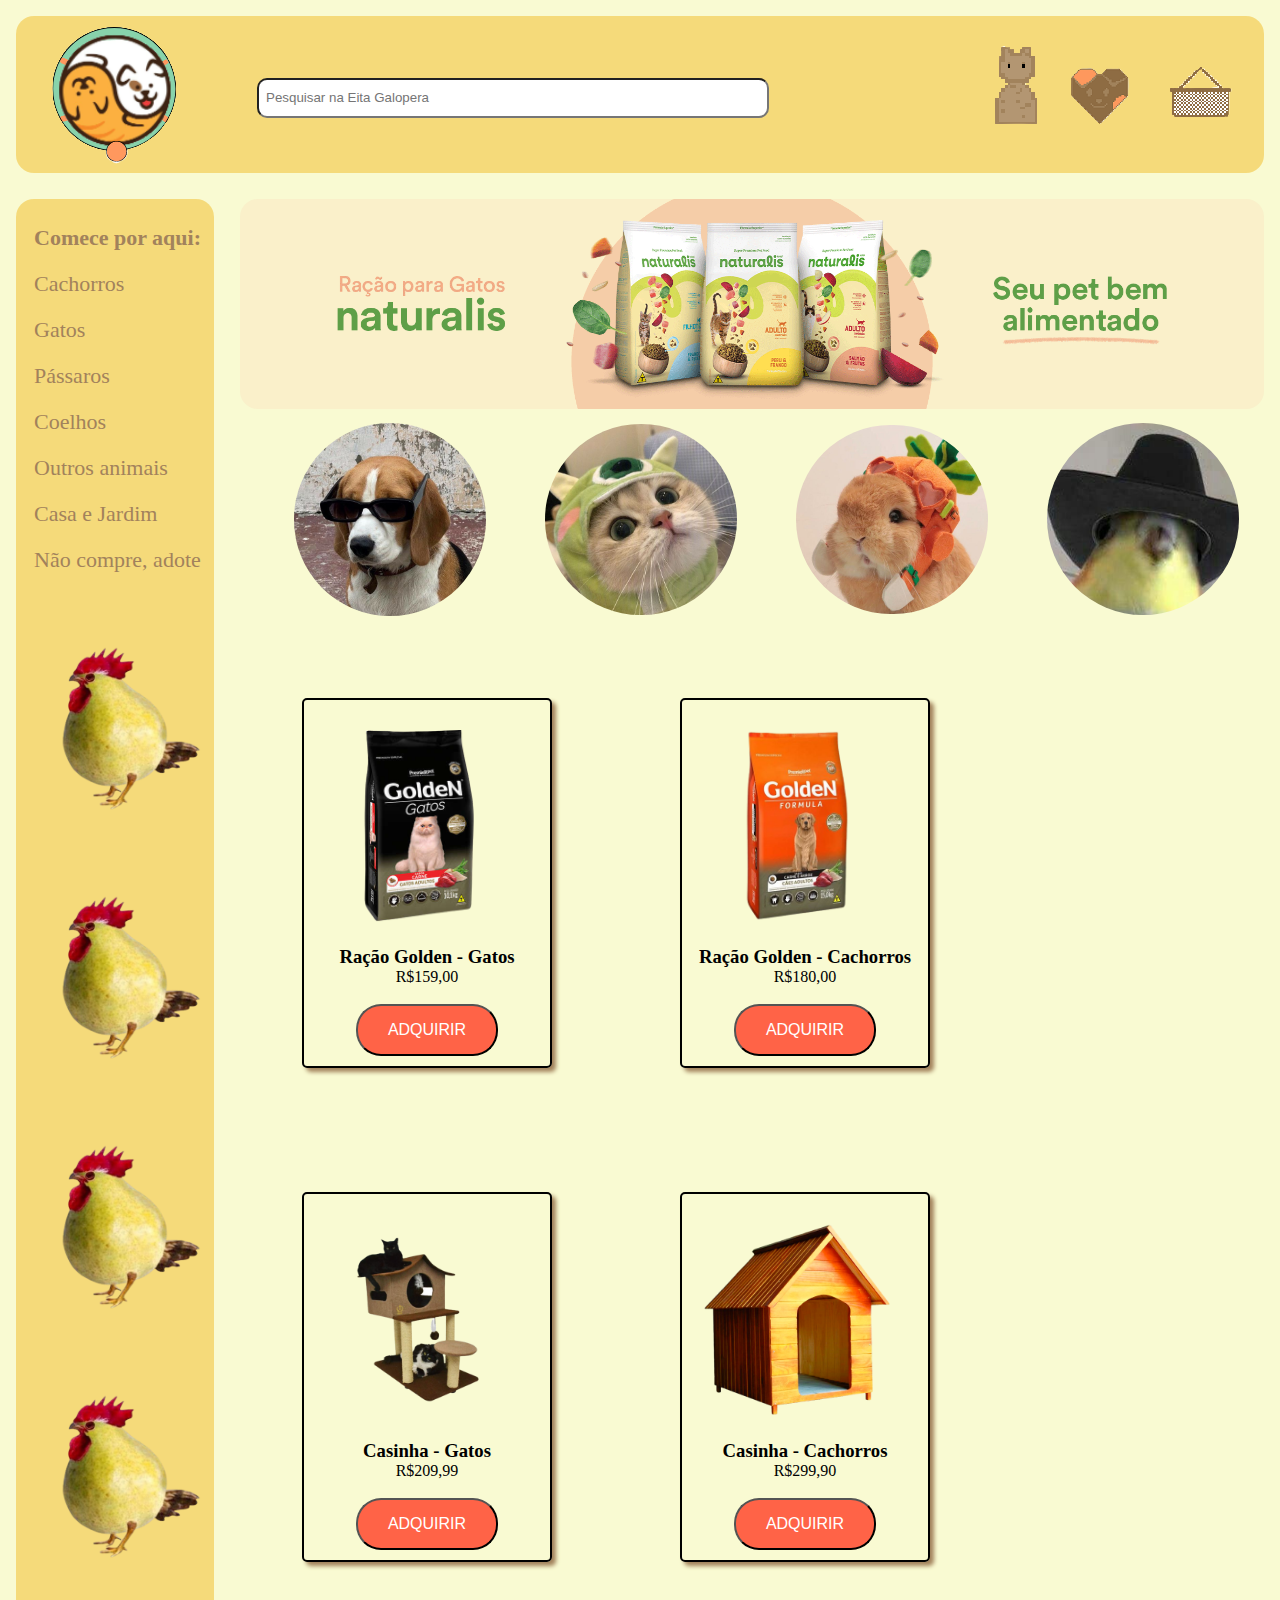
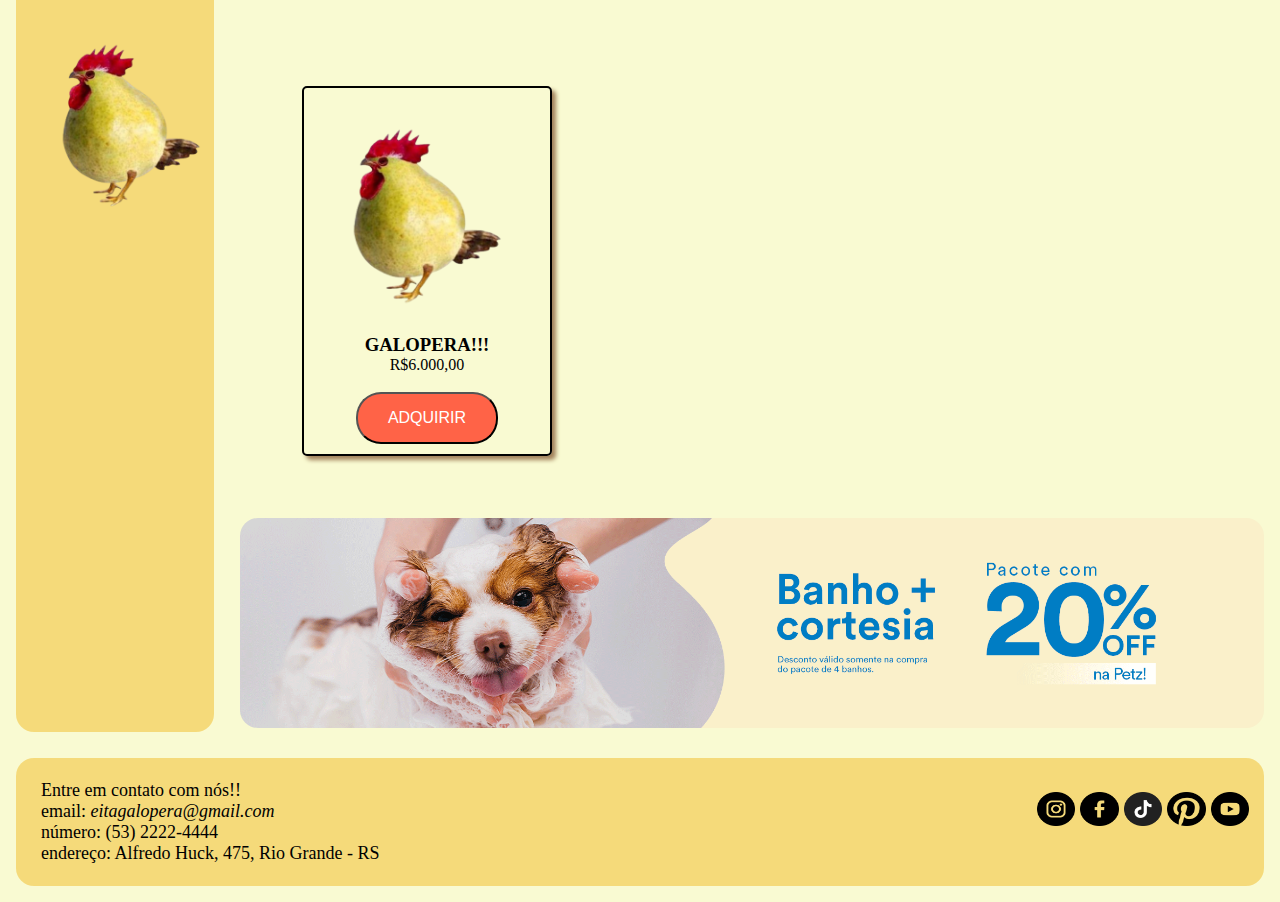
<file: index.html>
<!DOCTYPE html>
<html lang="pt-br">
  <head>
    <meta charset="UTF-8" />
    <meta http-equiv="X-UA-Compatible" content="IE=edge" />
    <meta name="viewport" content="width=device-width, initial-scale=1.0" />
    <title>Petshop</title>
    <link rel="STYLESHEET" type="text/css" href="petshop111.css" />
  </head>
  <body>
    <div class="container">
      <header>
        <div class="container_header">
          <!--Colocar as imagens e a barra de pesquisa-->
          <a href="./index.html"
            ><img
              src="./imagens/logopetshop.png"
              class="logo"
              alt="logo eita galopera"
          /></a>
          <div class="pesquisa">
            <form>
              <label for="n1"></label>
              <input
                type="text"
                id="n1"
                placeholder="  Pesquisar na Eita Galopera"
              /><br />
            </form>
          </div>
          <div class="botoes">
            <a href="login.html"
              ><img src="./imagens/logotipo2.png" alt="login"
            /></a>
            <img src="./imagens/logotipo3.png" alt="fav" />
            <img src="./imagens/logotipo4.png" alt="carrinho" />
          </div>
        </div>
      </header>
      <nav>
        <!--Barra lateral-->
        <div class="textomenu">
          <b>Comece por aqui:</b>
          <a href="./cachorro.html" title="Cachorros" class="hover"
            >Cachorros</a
          >
          <a href="./petshopgatos.html" title="Gatos" class="hover">Gatos</a>
          <a href="./passaros.html" title="Passaros" class="hover">Pássaros</a>
          <a href="./petshopcoelhos.html" title="Coelhos" class="hover"
            >Coelhos</a
          >

          <a href="" title="Outros animais" class="hover">Outros animais</a>
          <a href="" title="Casa e Jardim" class="hover">Casa e Jardim</a>
          <a href="" title="Nao compre, adote" class="hover"
            >Não compre, adote</a
          >
          <img class="galo" src="./imagens/galopera.png" alt="galo" />
          <img class="galo" src="./imagens/galopera.png" alt="galo" />
          <img class="galo" src="./imagens/galopera.png" alt="galo" />
          <img class="galo" src="./imagens/galopera.png" alt="galo" />
          <img class="galo" src="./imagens/galopera.png" alt="galo" />
        </div>
      </nav>
      <main>
        <!--tudo do centro-->
        <img class="pimg" src="./imagens/raçãogatos.png" alt="ração gatos" />
        <div class="icones">
          <a href="./cachorro.html">
            <img
              class="dogs"
              src="./imagens/beagledomal.jpg"
              alt="beagledomal"
            />
          </a>

          <a href="./petshopgatos.html"
            ><img class="cat" src="./imagens/gatomike.jpg" alt="gatomike" />
          </a>

          <a href="./petshopcoelhos.html"
            ><img class="coelho" src="./imagens/coelho.jpg" alt="coelhinho" />
          </a>

          <a href="./passaros.html">
            <img class="bird" src="./imagens/xama.jpg" alt="XAMA" />
          </a>
        </div>
        <div class="produtos">
          <img class="quadrado" src="./imagens/racaomiau.png" alt="racaomiau" />
          <h3>Ração Golden - Gatos</h3>
          <p>R$159,00</p>
          <br />
          <button>Adquirir</button>
        </div>

        <div class="produtos">
          <img class="quadrado" src="./imagens/racaoauau.png" alt="racaoauau" />
          <h3>Ração Golden - Cachorros</h3>
          <p>R$180,00</p>
          <br />
          <button>Adquirir</button>
        </div>

        <div class="produtos">
          <img class="quadrado" src="./imagens/casamiau.png" alt="casa" />
          <h3>Casinha - Gatos</h3>
          <p>R$209,99</p>
          <br />
          <button>Adquirir</button>
        </div>

        <div class="produtos">
          <img class="quadrado" src="./imagens/casaauau.png" alt="casa" />
          <h3>Casinha - Cachorros</h3>
          <p>R$299,90</p>
          <br />
          <button>Adquirir</button>
        </div>

        <div class="produtos">
          <img class="quadrado" src="./imagens/galopera.png" alt="casa" />
          <h3>GALOPERA!!!</h3>
          <p>R$6.000,00</p>
          <br />
          <button>Adquirir</button>
        </div>

        <img class="pimg" src="./imagens/bainho.gif" alt="bainho" />
      </main>
      <footer>
        <!--rodape-->
        <div class="textorodape">
          Entre em contato com nós!! <br />
          email:<i> eitagalopera@gmail.com</i><br />
          número: (53) 2222-4444 <br />
          endereço: Alfredo Huck, 475, Rio Grande - RS
        </div>
        <div class="links">
          <a href="https://www.instagram.com/galo_pera._.729/" class="instagram"
            ><img class="redes" src="./imagens/instagram.png" alt="instagram"
          /></a>
          <a href="https://twitter.com/galoperaaaa" class="instagram"
            ><img class="redes" src="./imagens/facebook.png" alt="facebook"
          /></a>
          <a
            href="https://www.tiktok.com/@nickolly.x/video/7230228513599573254?q=galopera&t=1684506347280"
            class="instagram"
            ><img class="redes" src="./imagens/tiktok.png" alt="tiktok"
          /></a>
          <a
            href="https://br.pinterest.com/pin/400327854368213316/"
            class="instagram"
            ><img class="redes" src="./imagens/pinterest.png" alt="pinterest"
          /></a>
          <a href="https://www.instagram.com/galo_pera._.729/" class="instagram"
            ><img class="redes" src="./imagens/youtube.png" alt="instagram"
          /></a>
        </div>
      </footer>
    </div>
  </body>
</html>
</file>
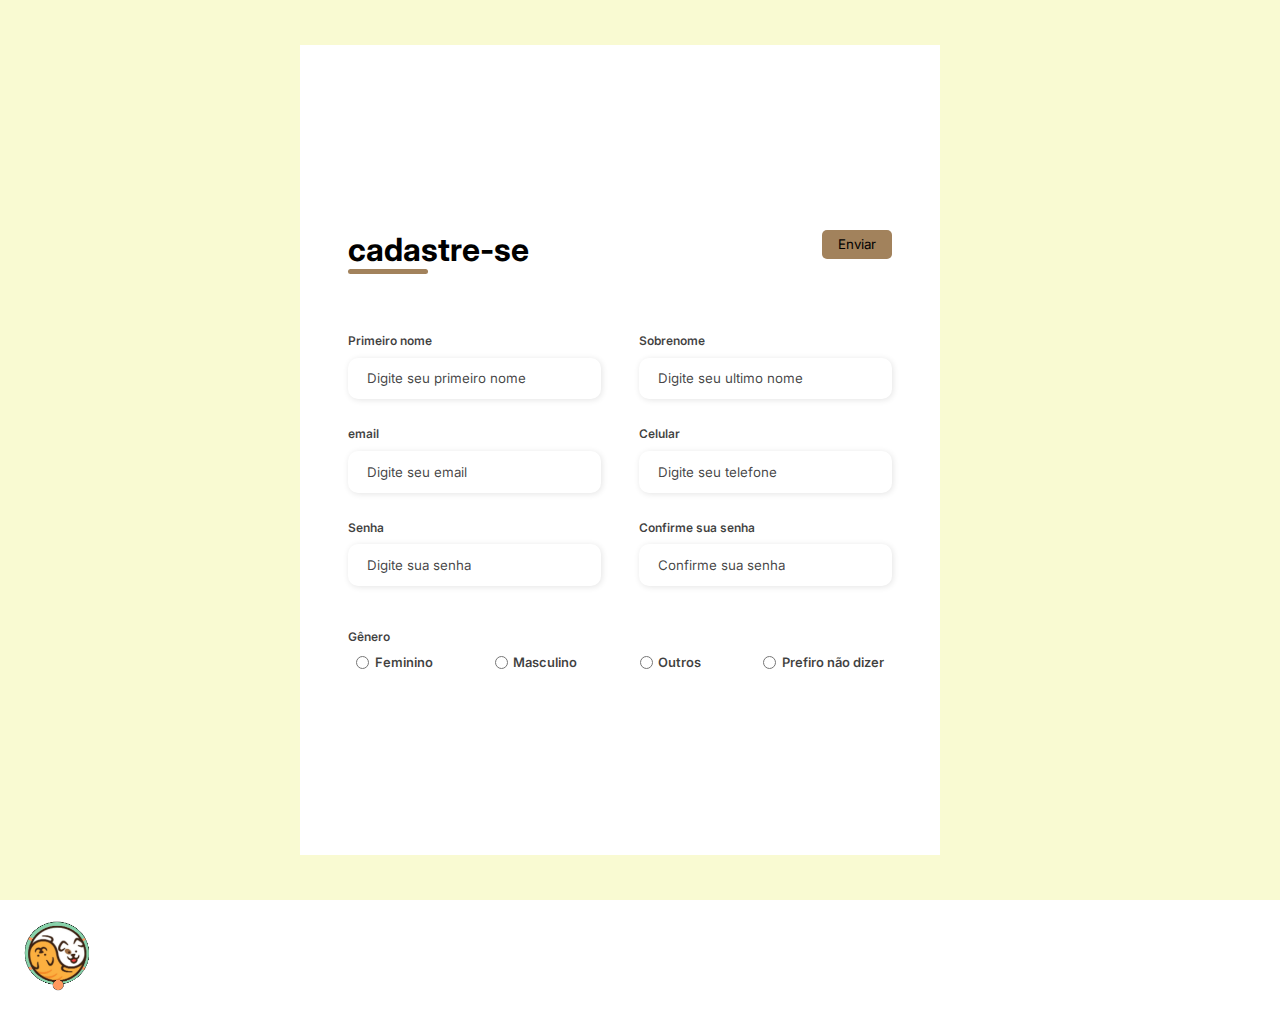
<file: login.html>
<!DOCTYPE html>
<html lang="pt-br">
  <head>
    <meta charset="UTF-8" />
    <meta http-equiv="X-UA-Compatible" content="IE=edge" />
    <meta name="viewport" content="width=device-width, initial-scale=1.0" />
    <link rel="STYLESHEET" href="style.css" />
    <title>Formulario e cadastro</title>
  </head>
  <header></header>
  <main>
    <div class="container">
      <div class="form">
        <form action="#">
          <div class="form-header">
            <div class="title">
              <h1>cadastre-se</h1>
            </div>
            <div class="login-button">
              <button type="submit" name="myButton" value="foo">Enviar</button>
            </div>
          </div>
          <div class="input-group">
            <div class="input-box">
              <label for="firstname">Primeiro nome</label>
              <input
                id="firstname"
                type="text"
                name="firstname"
                placeholder="Digite seu primeiro nome"
                required
              />
            </div>

            <div class="input-box">
              <label for="lastname">Sobrenome</label>
              <input
                id="lastname"
                type="text"
                name="lastname"
                placeholder="Digite seu ultimo nome"
                required
              />
            </div>

            <div class="input-box">
              <label for="email">email</label>
              <input
                id="email"
                type="email"
                name="email"
                placeholder="Digite seu email"
                required
              />
            </div>

            <div class="input-box">
              <label for="number">Celular</label>
              <input
                id="number"
                type="tel"
                name="number"
                placeholder="Digite seu telefone"
                required
              />
            </div>

            <div class="input-box">
              <label for="password">Senha</label>
              <input
                id="password"
                type="password"
                name="password"
                placeholder="Digite sua senha"
                required
              />
            </div>

            <div class="input-box">
              <label for="confirmpassword">Confirme sua senha</label>
              <input
                id="confirmpassword"
                type="password"
                name="confirmpassword"
                placeholder="Confirme sua senha"
                required
              />
            </div>
          </div>
          <div class="gender-inputs">
            <div class="gender-title">
              <h6>Gênero</h6>
            </div>
            <div class="gender-group">
              <div class="gender-input">
                <input type="radio" id="female" name="gender" />
                <label for="female">Feminino</label>
              </div>
              <div class="gender-input">
                <input type="radio" id="male" name="gender" />
                <label for="male">Masculino</label>
              </div>
              <div class="gender-input">
                <input type="radio" id="Others" name="gender" />
                <label for="Others">Outros</label>
              </div>
              <div class="gender-input">
                <input type="radio" id="none" name="gender" />
                <label for="none">Prefiro não dizer</label>
              </div>
            </div>
          </div>
        </form>
      </div>
    </div>
  </main>
  <footer>
    <form style="display: inline" action="./index.html" method="get">
      <button class="logo">
        <img src="./imagens/logopetshop.png" class="casinha logo" alt="logo" />
      </button>
    </form>
  </footer>
</html>
</file>
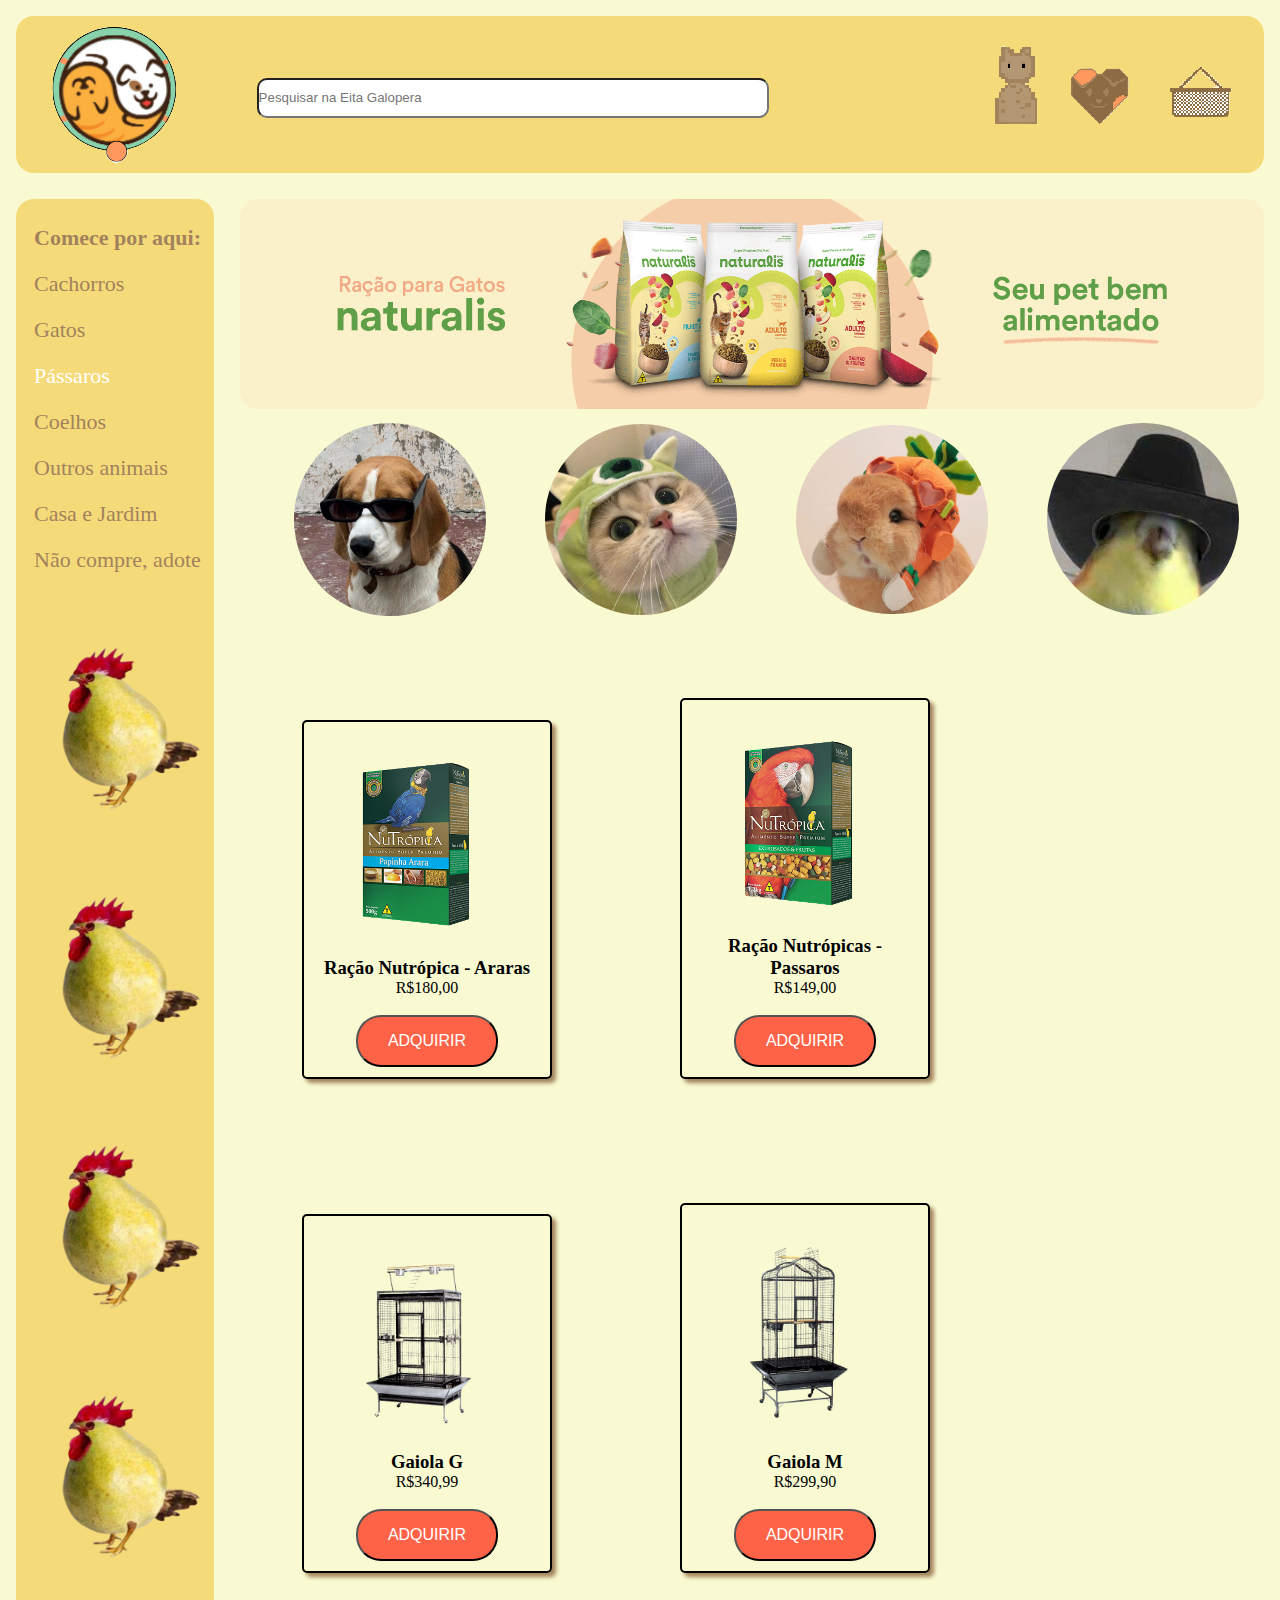
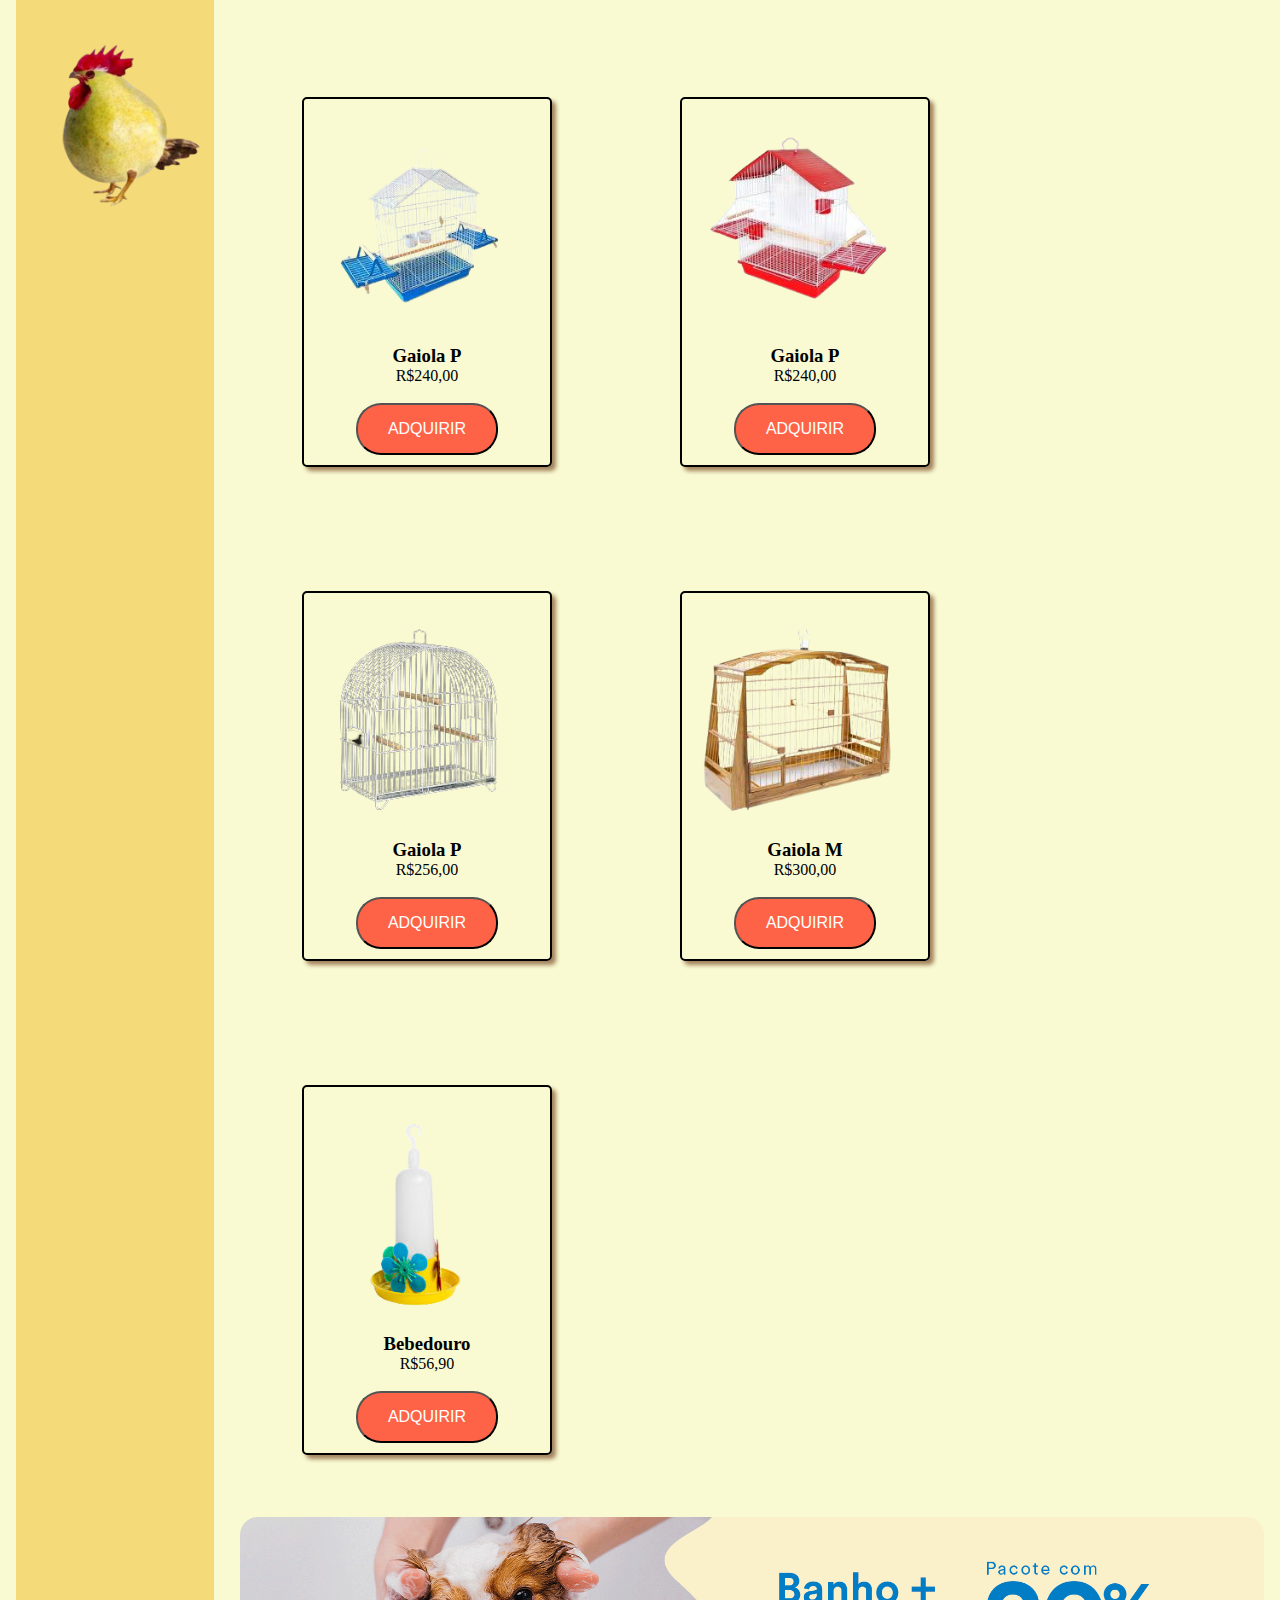
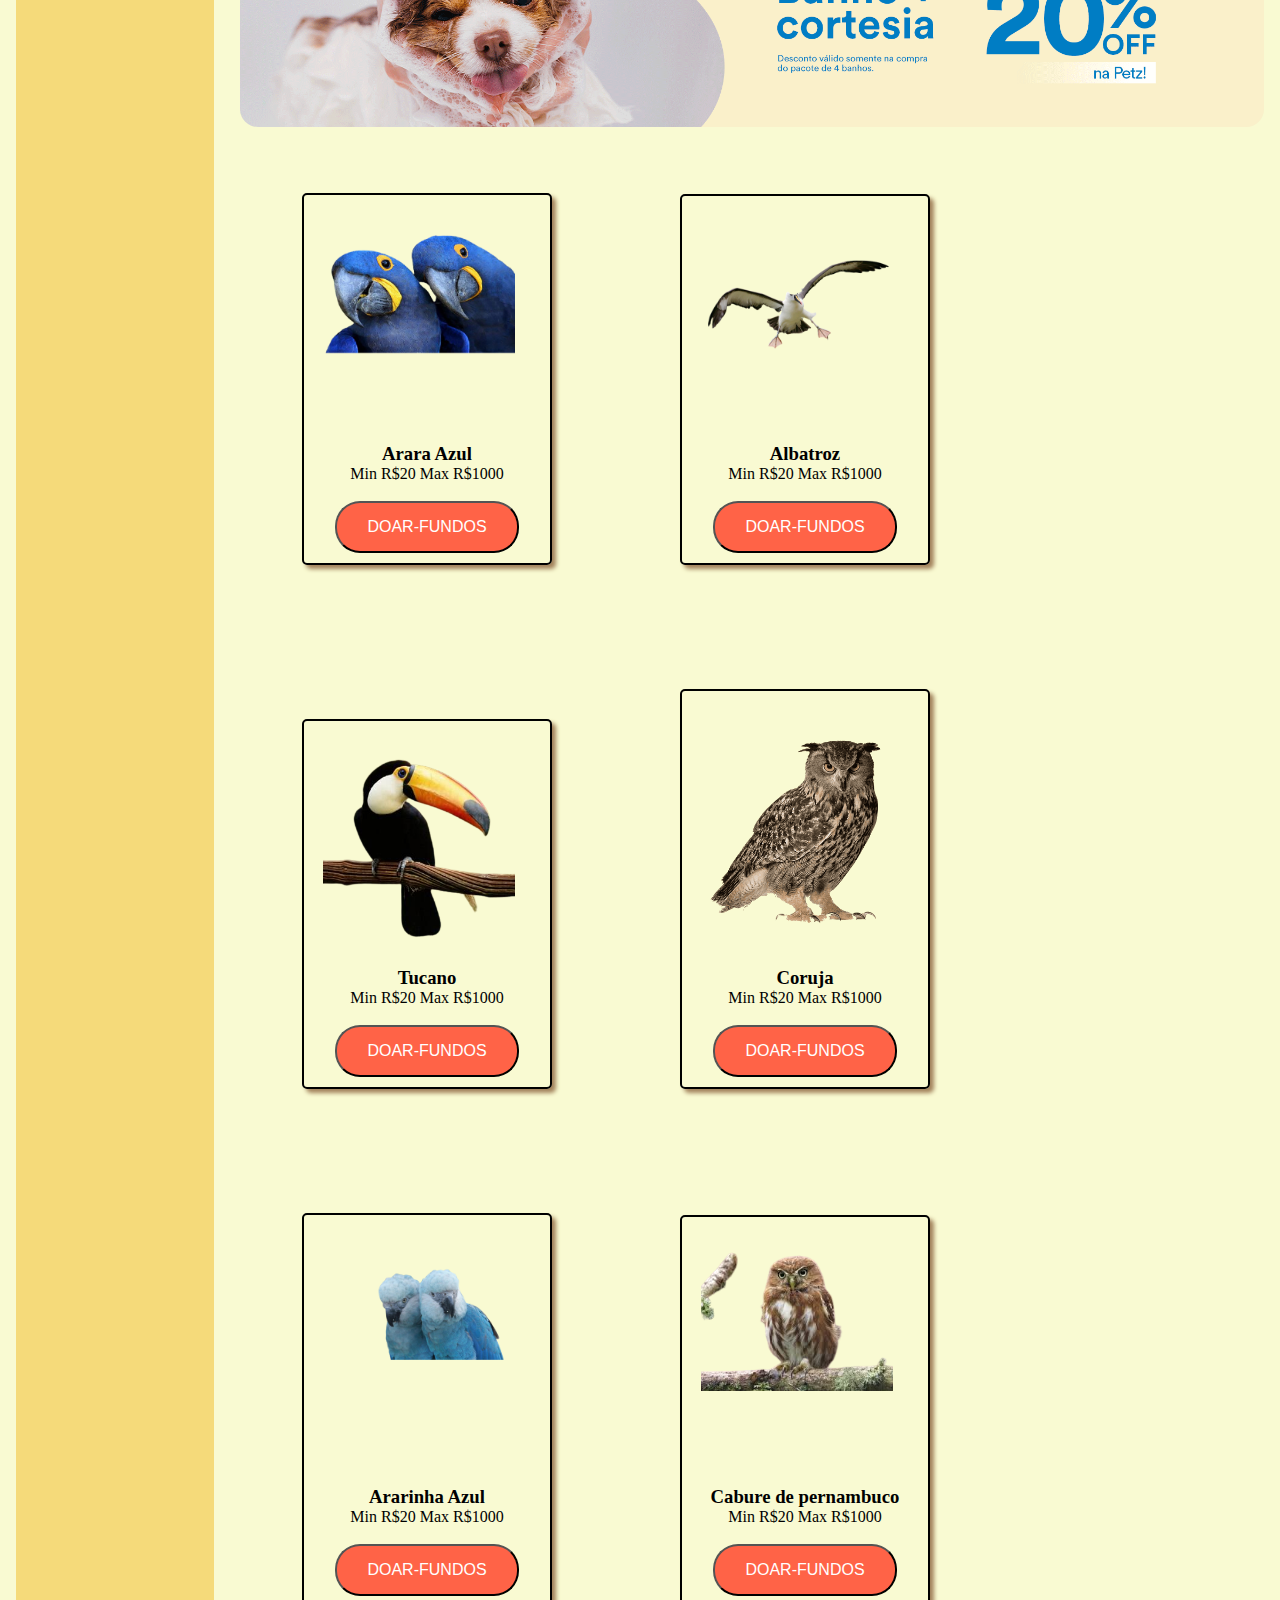
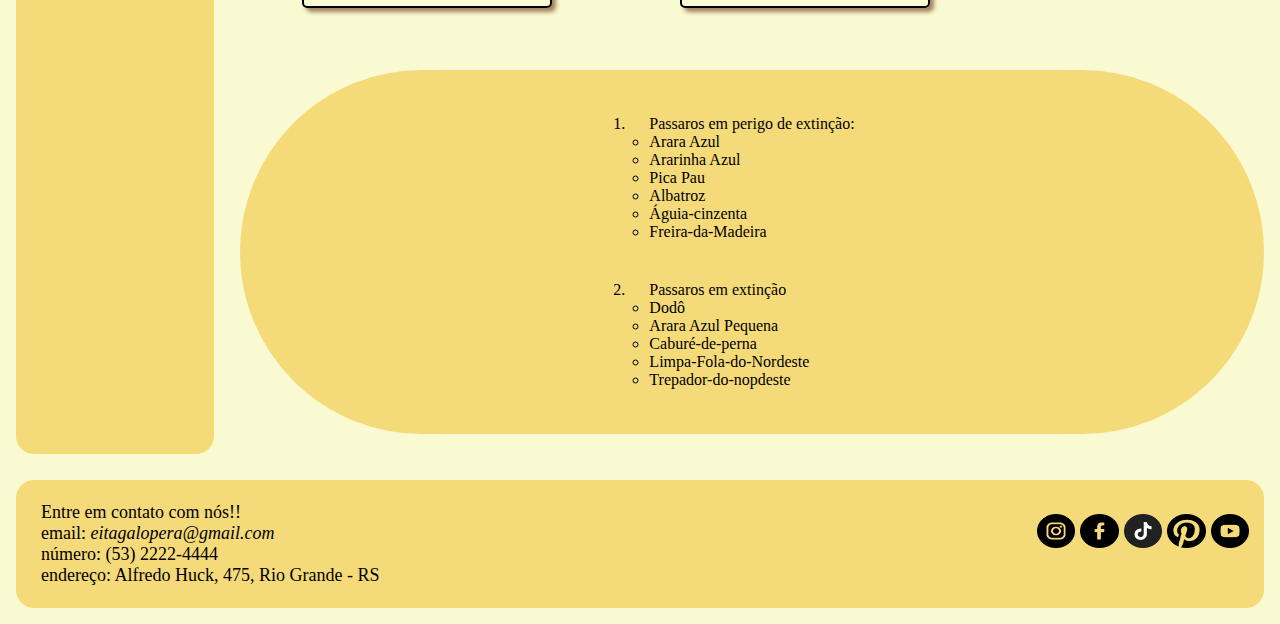
<file: passaros.html>
<!DOCTYPE html>
<html lang="en">
  <head>
    <meta charset="UTF-8" />
    <meta http-equiv="X-UA-Compatible" content="IE=edge" />
    <meta name="viewport" content="width=device-width, initial-scale=1.0" />
    <title>Document</title>
    <link rel="STYLESHEET" type="text/css" href="passaros.css" />
  </head>
  <body>
    <div class="container">
      <header>
        <div class="container_header">
          <!--Colocar as imagens e a barra de pesquisa-->
          <a href="./index.html"
            ><img src="./imagens/logopetshop.png" class="logo" alt="logo"
          /></a>
          <div class="pesquisa">
            <form>
              <label for="n1"></label>
              <input
                type="text"
                id="n1"
                placeholder="Pesquisar na Eita Galopera"
              /><br />
            </form>
          </div>
          <div class="botoes">
            <a href="login.html"
              ><img src="./imagens/logotipo2.png" alt="login"
            /></a>
            <img src="./imagens/logotipo3.png" alt="fav" />
            <img src="./imagens/logotipo4.png" alt="carrinho" />
          </div>
        </div>
      </header>
      <nav>
        <!--Barra lateral-->
        <div class="textomenu">
          <b>Comece por aqui:</b>
          <a href="./cachorro.html" title="Cachorros" class="hover"
            >Cachorros</a
          >
          <a href="./petshopgatos.html" title="Gatos" class="hover">Gatos</a>
          <a href="./passaros.html" title="Passaros" class="hover2">Pássaros</a>
          <a href="./petshopcoelhos.html" title="Coelhos" class="hover"
            >Coelhos</a
          >
          <a href="" title="Outros animais" class="hover">Outros animais</a>
          <a href="" title="Casa e Jardim" class="hover">Casa e Jardim</a>
          <a href="" title="Nao compre, adote" class="hover"
            >Não compre, adote</a
          >
          <img class="galo" src="./imagens/galopera.png" alt="galo" />
          <img class="galo" src="./imagens/galopera.png" alt="galo" />
          <img class="galo" src="./imagens/galopera.png" alt="galo" />
          <img class="galo" src="./imagens/galopera.png" alt="galo" />
          <img class="galo" src="./imagens/galopera.png" alt="galo" />
        </div>
      </nav>
      <main>
        <!--tudo do centro-->
        <img class="pimg" src="./imagens/raçãogatos.png" alt="raçao gatos" />
        <div class="icones">
          <a href="./cachorro.html">
            <img class="dogs" src="./imagens/beagledomal.jpg" alt="beagledomal"
          /></a>

          <a href="./petshopgatos.html"
            ><img class="cat" src="./imagens/gatomike.jpg" alt="gatomike"
          /></a>

          <a href="./petshopcoelhos.html"
            ><img class="coelho" src="./imagens/coelho.jpg" alt="coelhinho"
          /></a>

          <a href="./passaros.html">
            <img class="bird" src="./imagens/xama.jpg" alt="XAMA"
          /></a>
        </div>
        <div class="produtos">
          <img
            class="quadrado"
            src="./imagens/racaoarara.png"
            alt="racaomiau"
          />
          <h3>Ração Nutrópica - Araras</h3>
          <p>R$180,00</p>
          <br />
          <button>Adquirir</button>
        </div>

        <div class="produtos">
          <img
            class="quadrado"
            src="./imagens/racaopassaro.png"
            alt="racaoauau"
          />
          <h3>Ração Nutrópicas - Passaros</h3>
          <p>R$149,00</p>
          <br />
          <button>Adquirir</button>
        </div>

        <div class="produtos">
          <img
            class="quadrado"
            src="./imagens/casinhapassaro2.png"
            alt="casa"
          />
          <h3>Gaiola G</h3>
          <p>R$340,99</p>
          <br />
          <button>Adquirir</button>
        </div>

        <div class="produtos">
          <img
            class="quadrado"
            src="./imagens/cassinhapassaro2.png"
            alt="casa"
          />
          <h3>Gaiola M</h3>
          <p>R$299,90</p>
          <br />
          <button>Adquirir</button>
        </div>

        <div class="produtos">
          <img class="quadrado" src="./imagens/gaiola12.png" alt="escova" />
          <h3>Gaiola P</h3>
          <p>R$240,00</p>
          <br />
          <button>Adquirir</button>
        </div>

        <div class="produtos">
          <img class="quadrado" src="./imagens/gaiola13.png" alt="escova" />
          <h3>Gaiola P</h3>
          <p>R$240,00</p>
          <br />
          <button>Adquirir</button>
        </div>

        <div class="produtos">
          <img class="quadrado" src="./imagens/gaiola14.png" alt="escova" />
          <h3>Gaiola P</h3>
          <p>R$256,00</p>
          <br />
          <button>Adquirir</button>
        </div>

        <div class="produtos">
          <img class="quadrado" src="./imagens/gaiola16.png" alt="escova" />
          <h3>Gaiola M</h3>
          <p>R$300,00</p>
          <br />
          <button>Adquirir</button>
        </div>

        <div class="produtos">
          <img class="quadrado" src="./imagens/bebedouro2.png" alt="escova" />
          <h3>Bebedouro</h3>
          <p>R$56,90</p>
          <br />
          <button>Adquirir</button>
        </div>

        <img class="pimg" src="./imagens/bainho.gif" alt="bainho" />

        <div class="produtos">
          <img class="quadrado" src="./imagens/araraazul2.png" alt="casa" />
          <h3>Arara Azul</h3>
          <p>Min R$20 Max R$1000</p>
          <br />
          <button>Doar-Fundos</button>
        </div>

        <div class="produtos">
          <img class="quadrado" src="./imagens/albatroz2.png" alt="escova" />
          <h3>Albatroz</h3>
          <p>Min R$20 Max R$1000</p>
          <br />
          <button>Doar-Fundos</button>
        </div>

        <div class="produtos">
          <img class="quadrado" src="./imagens/tucano.png" alt="escova" />
          <h3>Tucano</h3>
          <p>Min R$20 Max R$1000</p>
          <br />
          <button>Doar-Fundos</button>
        </div>

        <div class="produtos">
          <img class="quadrado" src="./imagens/coruja.png" alt="escova" />
          <h3>Coruja</h3>
          <p>Min R$20 Max R$1000</p>
          <br />
          <button>Doar-Fundos</button>
        </div>

        <div class="produtos">
          <img
            class="quadrado"
            src="./imagens/ararinhaazul2.png"
            alt="escova"
          />
          <h3>Ararinha Azul</h3>
          <p>Min R$20 Max R$1000</p>
          <br />
          <button>Doar-Fundos</button>
        </div>

        <div class="produtos">
          <img
            class="quadrado"
            src="./imagens/caburedepernambuco2.png"
            alt="escova"
          />
          <h3>Cabure de pernambuco</h3>
          <p>Min R$20 Max R$1000</p>
          <br />
          <button>Doar-Fundos</button>
        </div>
        <div class="lista borda">
          <ol>
            <li class="titulo">
              Passaros em perigo de extinção:
              <ul class="sem_underline">
                <li>Arara Azul</li>
                <li>Ararinha Azul</li>
                <li>Pica Pau</li>
                <li>Albatroz</li>
                <li>Águia-cinzenta</li>
                <li>Freira-da-Madeira</li>
              </ul>
            </li>
            <li class="titulo">
              Passaros em extinção
              <ul class="sem_underline">
                <li>Dodô</li>
                <li>Arara Azul Pequena</li>
                <li>Caburé-de-perna</li>
                <li>Limpa-Fola-do-Nordeste</li>
                <li>Trepador-do-nopdeste</li>
              </ul>
            </li>
          </ol>
        </div>
      </main>
      <footer>
        <!--rodape-->
        <div class="textorodape">
          Entre em contato com nós!! <br />
          email:<i> eitagalopera@gmail.com</i><br />
          número: (53) 2222-4444 <br />
          endereço: Alfredo Huck, 475, Rio Grande - RS
        </div>
        <div class="links">
          <a href="https://www.instagram.com/galo_pera._.729/" class="instagram"
            ><img class="redes" src="./imagens/instagram.png" alt="instagram"
          /></a>
          <a href="https://twitter.com/galoperaaaa" class="instagram"
            ><img class="redes" src="./imagens/facebook.png" alt="facebook"
          /></a>
          <a
            href="https://www.tiktok.com/@nickolly.x/video/7230228513599573254?q=galopera&t=1684506347280"
            class="instagram"
            ><img class="redes" src="./imagens/tiktok.png" alt="tiktok"
          /></a>
          <a
            href="https://br.pinterest.com/pin/400327854368213316/"
            class="instagram"
            ><img class="redes" src="./imagens/pinterest.png" alt="pinterest"
          /></a>
          <a href="https://www.instagram.com/galo_pera._.729/" class="instagram"
            ><img class="redes" src="./imagens/youtube.png" alt="instagram"
          /></a>
        </div>
      </footer>
    </div>
  </body>
</html>
</file>
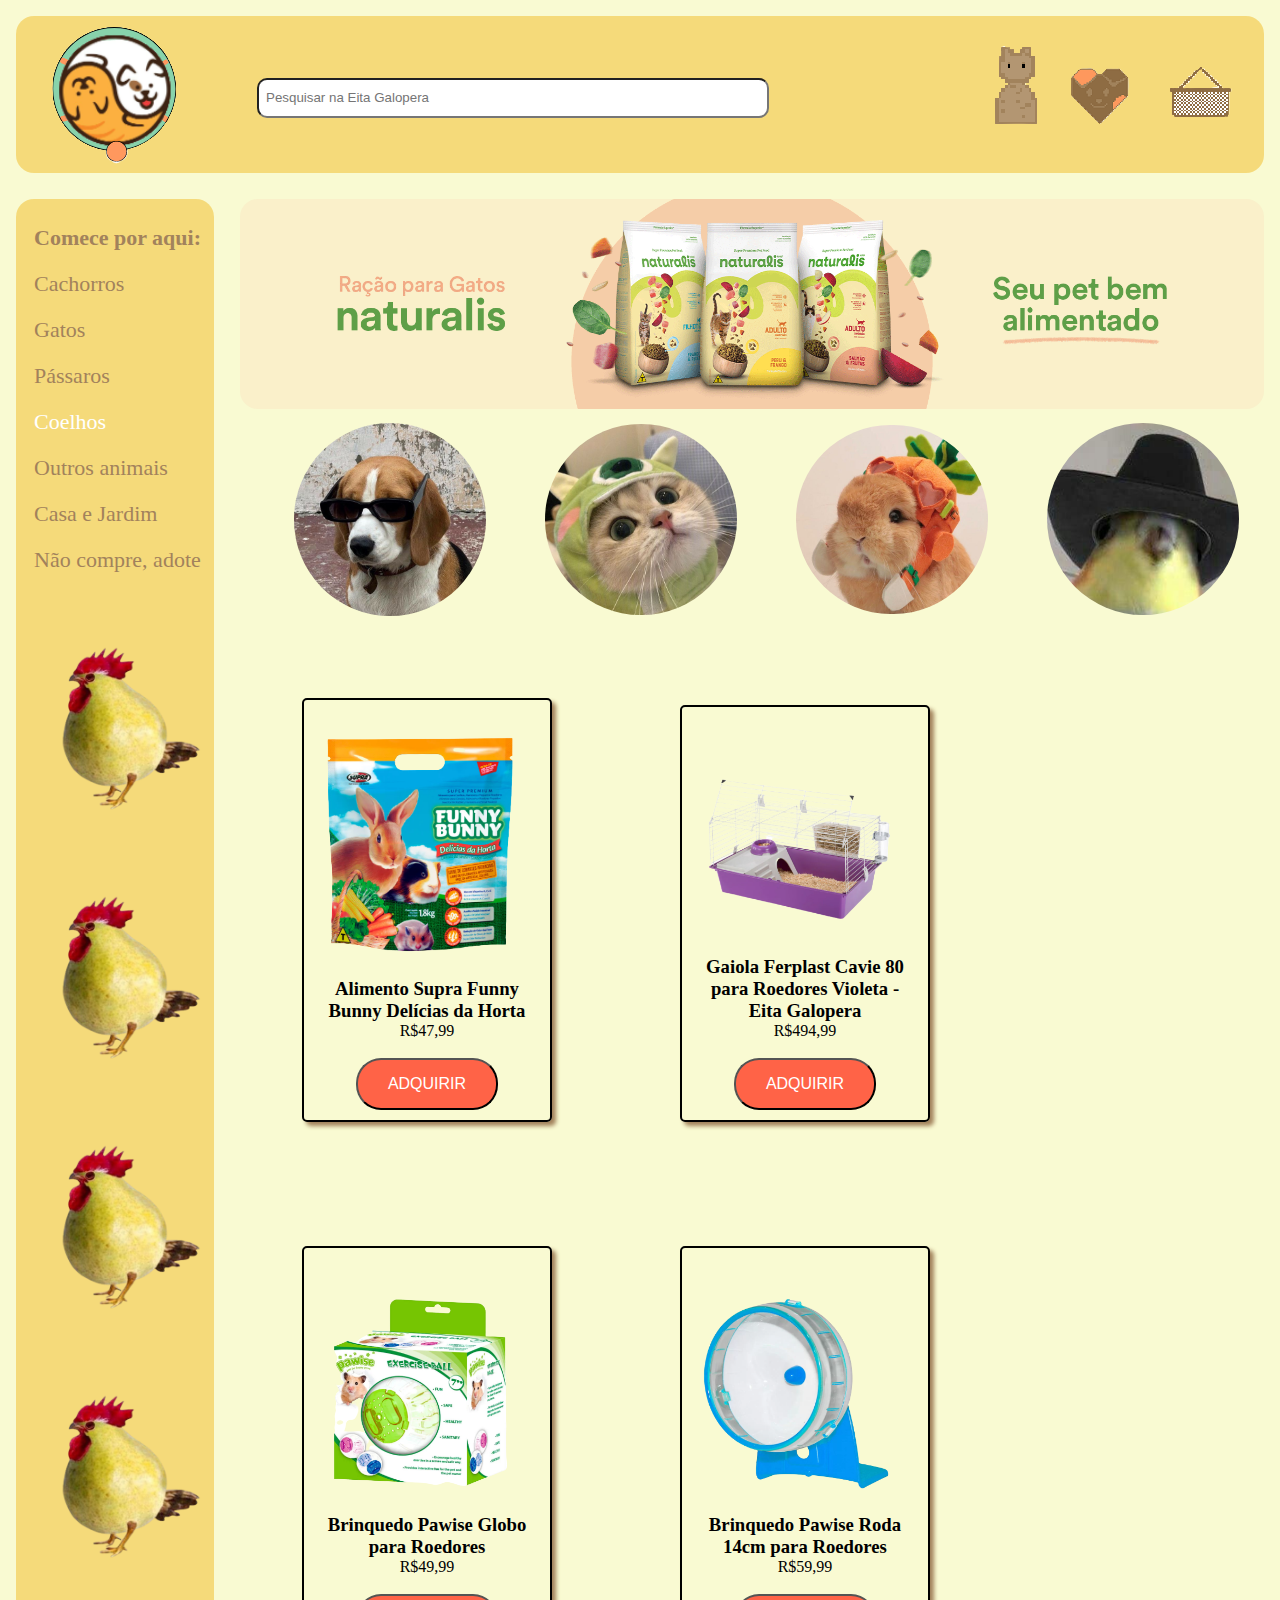
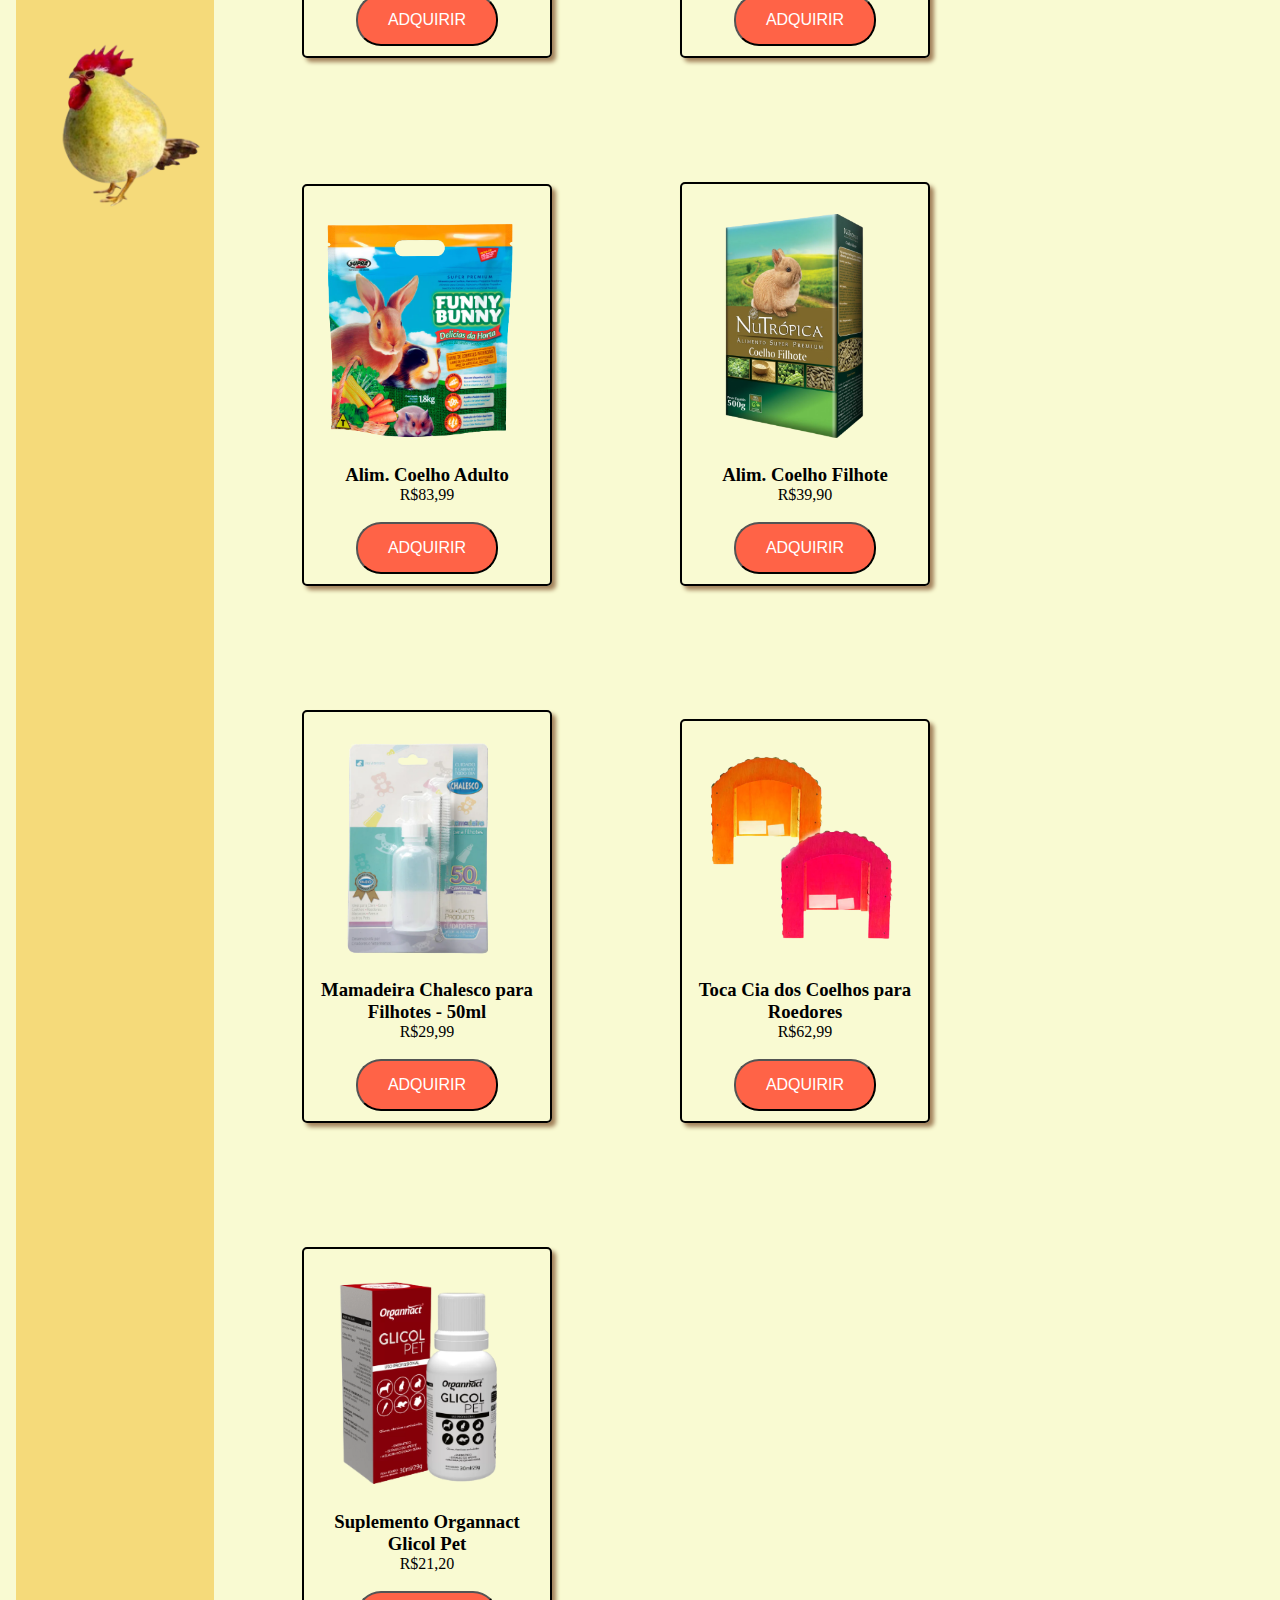
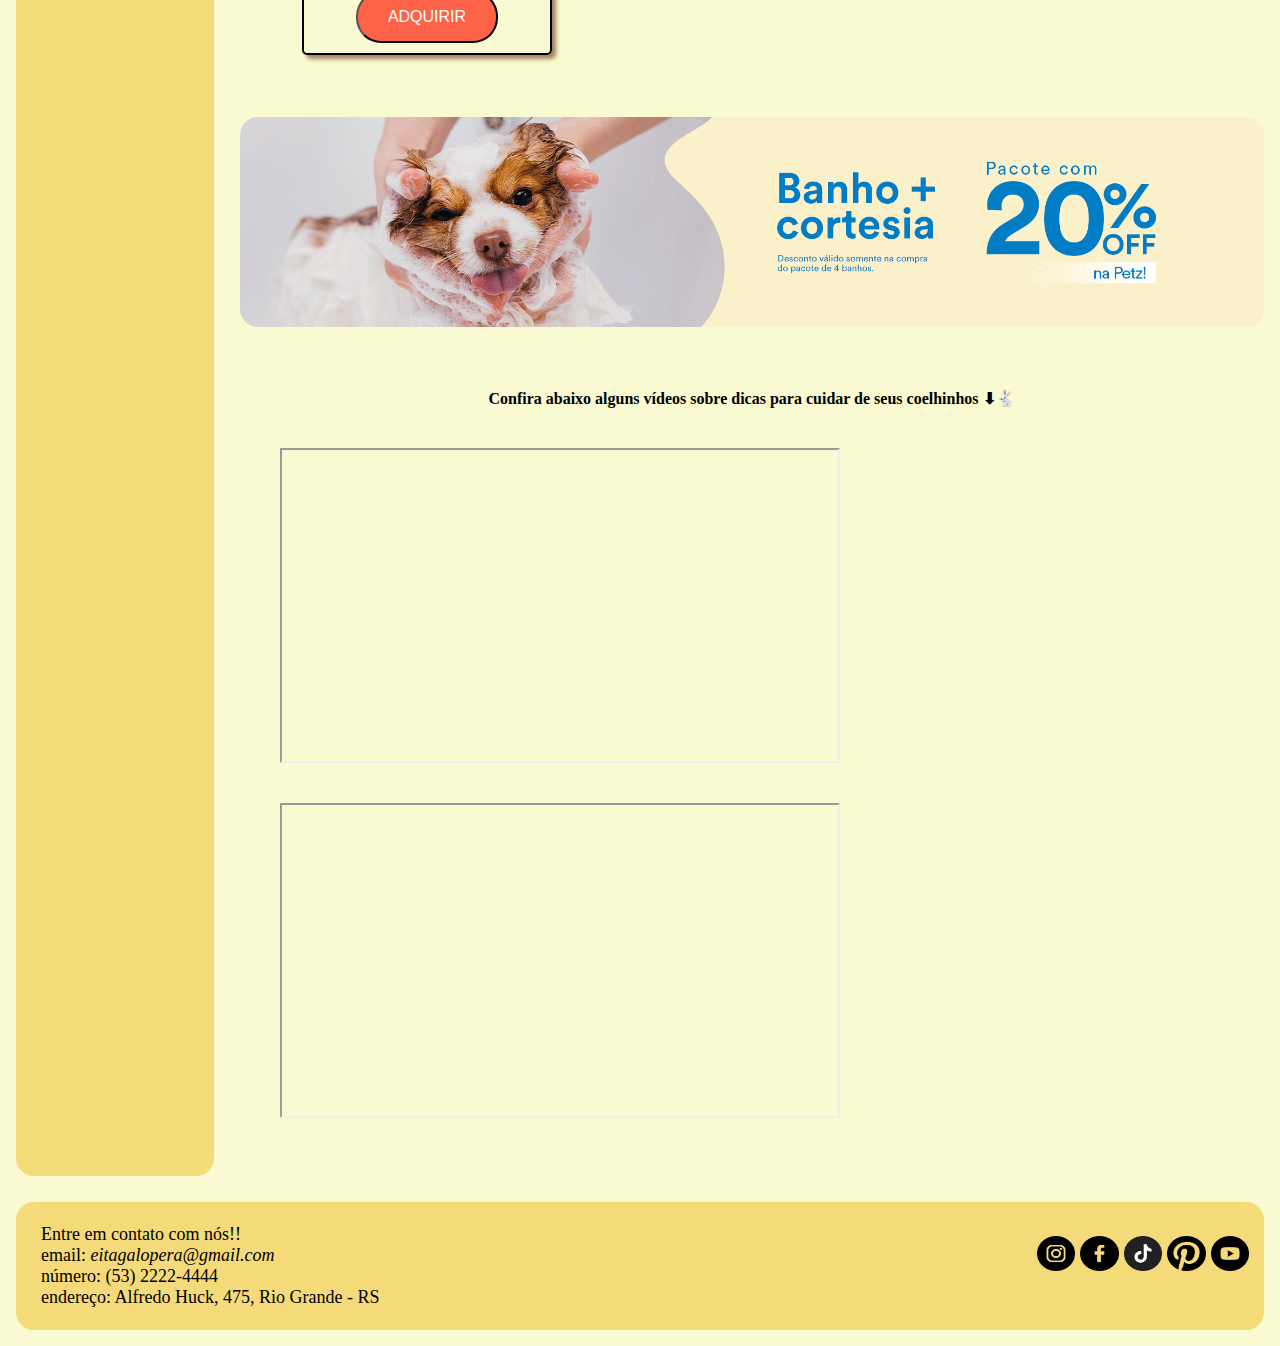
<file: petshopcoelhos.html>
<!DOCTYPE html>
<html lang="pt-br">
  <head>
    <meta charset="UTF-8" />
    <meta http-equiv="X-UA-Compatible" content="IE=edge" />
    <meta name="viewport" content="width=device-width, initial-scale=1.0" />
    <title>Petshop</title>
    <link rel="STYLESHEET" type="text/css" href="petshopcoelhos.css" />
  </head>
  <body>
    <div class="container">
      <header>
        <div class="container_header">
          <!--Colocar as imagens e a barra de pesquisa-->
          <a href="./index.html"
            ><img src="./imagens/logopetshop.png" class="logo" alt="a"
          /></a>
          <div class="pesquisa">
            <form>
              <label for="n1"></label>
              <input
                type="text"
                id="n1"
                placeholder="  Pesquisar na Eita Galopera"
              /><br />
            </form>
          </div>
          <div class="botoes">
            <a href="login.html"
              ><img src="./imagens/logotipo2.png" alt="a"
            /></a>
            <img src="./imagens/logotipo3.png" alt="a" />
            <img src="./imagens/logotipo4.png" alt="a" />
          </div>
        </div>
      </header>
      <nav>
        <!--Barra lateral-->
        <div class="textomenu">
          <b>Comece por aqui:</b>
          <a href="./cachorro.html" title="Cachorros" class="hover"
            >Cachorros</a
          >
          <a href="./petshopgatos.html" title="Gatos" class="hover">Gatos</a>
          <a href="./passaros.html" title="Passaros" class="hover">Pássaros</a>
          <a href="./petshopcoelhos.html" title="Coelhos" class="hover2"
            >Coelhos</a
          >
          <a href="" title="Outros animais" class="hover">Outros animais</a>
          <a href="" title="Casa e Jardim" class="hover">Casa e Jardim</a>
          <a href="" title="Nao compre, adote" class="hover"
            >Não compre, adote</a
          >
          <img class="galo" src="./imagens/galopera.png" alt="a" />
          <img class="galo" src="./imagens/galopera.png" alt="a" />
          <img class="galo" src="./imagens/galopera.png" alt="a" />
          <img class="galo" src="./imagens/galopera.png" alt="a" />
          <img class="galo" src="./imagens/galopera.png" alt="a" />
        </div>
      </nav>
      <main>
        <!--tudo do centro-->
        <img class="pimg" src="./imagens/raçãogatos.png" alt="a" />
        <div class="icones">
          <a href="./cachorro.html">
            <img class="dogs" src="./imagens/beagledomal.jpg" alt="a"
          /></a>

          <a href="./petshopgatos.html"
            ><img class="cat" src="./imagens/gatomike.jpg" alt="a"
          /></a>

          <a href="./petshopcoelhos.html"
            ><img class="coelho" src="./imagens/coelho.jpg" alt="a"
          /></a>

          <a href="./passaros.html">
            <img class="bird" src="./imagens/xama.jpg" alt="a"
          /></a>
        </div>

        <div class="produtos">
          <img
            class="quadrado"
            src="./imagens/racaocoelho-removebg-preview.png"
            alt="racaocoelho"
          />
          <h3>Alimento Supra Funny Bunny Delícias da Horta</h3>
          <p>R$47,99</p>
          <br />
          <button>Adquirir</button>
        </div>

        <div class="produtos">
          <img
            class="quadrado"
            src="./imagens/gaiolinha-removebg-preview.png"
            alt="gaiolinha"
          />
          <h3>
            Gaiola Ferplast Cavie 80 para Roedores Violeta - Eita Galopera
          </h3>
          <p>R$494,99</p>
          <br />
          <button>Adquirir</button>
        </div>

        <div class="produtos">
          <img
            class="quadrado"
            src="./imagens/bolinhacoelho-removebg-preview.png"
            alt="bolinhacoelho"
          />
          <h3>Brinquedo Pawise Globo para Roedores</h3>
          <p>R$49,99</p>
          <br />
          <button>Adquirir</button>
        </div>

        <div class="produtos">
          <img
            class="quadrado"
            src="./imagens/rodinhacoelho-removebg-preview.png"
            alt="rodinhacoelho"
          />
          <h3>Brinquedo Pawise Roda 14cm para Roedores</h3>
          <p>R$59,99</p>
          <br />
          <button>Adquirir</button>
        </div>

        <div class="produtos">
          <img
            class="quadrado"
            src="./imagens/racaocoelho-removebg-preview.png"
            alt="racaocoelhoad"
          />
          <h3>Alim. Coelho Adulto</h3>
          <p>R$83,99</p>
          <br />
          <button>Adquirir</button>
        </div>
        <div class="produtos">
          <img
            class="quadrado"
            src="./imagens/racaocoelhofi-removebg-preview.png"
            alt="racaocoelhofi"
          />
          <h3>Alim. Coelho Filhote</h3>
          <p>R$39,90</p>
          <br />
          <button>Adquirir</button>
        </div>
        <div class="produtos">
          <img
            class="quadrado"
            src="./imagens/mamadeiracoelho-removebg-preview.png"
            alt="mamadeiracoelho"
          />
          <h3>Mamadeira Chalesco para Filhotes - 50ml</h3>
          <p>R$29,99</p>
          <br />
          <button>Adquirir</button>
        </div>
        <div class="produtos">
          <img
            class="quadrado"
            src="./imagens/casinhacoelho-removebg-preview.png"
            alt="casinhacoelho"
          />
          <h3>Toca Cia dos Coelhos para Roedores</h3>
          <p>R$62,99</p>
          <br />
          <button>Adquirir</button>
        </div>
        <div class="produtos">
          <img
            class="quadrado"
            src="./imagens/suplementocoelho-removebg-preview.png"
            alt="suplementocoelho"
          />
          <h3>Suplemento Organnact Glicol Pet</h3>
          <p>R$21,20</p>
          <br />
          <button>Adquirir</button>
        </div>

        <img class="pimg" src="./imagens/bainho.gif" alt="a" />

        <p>&nbsp;</p>
        <p class="texto_video">
          <b
            >Confira abaixo alguns vídeos sobre dicas para cuidar de seus
            coelhinhos ⬇🐇</b
          >
        </p>
        <iframe
          width="560"
          height="315"
          src="https://www.youtube.com/embed/7-OAc1fHDfI"
          title="YouTube video player"
          allow="accelerometer; autoplay; clipboard-write; encrypted-media; gyroscope; picture-in-picture; web-share"
          allowfullscreen
        ></iframe>
        <iframe
          width="560"
          height="315"
          src="https://www.youtube.com/embed/Rlo_nTiWQ8g"
          title="YouTube video player"
          allow="accelerometer; autoplay; clipboard-write; encrypted-media; gyroscope; picture-in-picture; web-share"
          allowfullscreen
        ></iframe>
        <p>&nbsp;</p>
      </main>
      <footer>
        <!--rodape-->
        <div class="textorodape">
          Entre em contato com nós!! <br />
          email:<i> eitagalopera@gmail.com</i><br />
          número: (53) 2222-4444 <br />
          endereço: Alfredo Huck, 475, Rio Grande - RS
        </div>
        <div class="links">
          <a href="https://www.instagram.com/galo_pera._.729/" class="instagram"
            ><img class="redes" src="./imagens/instagram.png" alt="instagram"
          /></a>
          <a href="https://twitter.com/galoperaaaa" class="instagram"
            ><img class="redes" src="./imagens/facebook.png" alt="facebook"
          /></a>
          <a
            href="https://www.tiktok.com/@nickolly.x/video/7230228513599573254?q=galopera&t=1684506347280"
            class="instagram"
            ><img class="redes" src="./imagens/tiktok.png" alt="tiktok"
          /></a>
          <a
            href="https://br.pinterest.com/pin/400327854368213316/"
            class="instagram"
            ><img class="redes" src="./imagens/pinterest.png" alt="pinterest"
          /></a>
          <a href="https://www.instagram.com/galo_pera._.729/" class="instagram"
            ><img class="redes" src="./imagens/youtube.png" alt="instagram"
          /></a>
        </div>
      </footer>
    </div>
  </body>
</html>
</file>
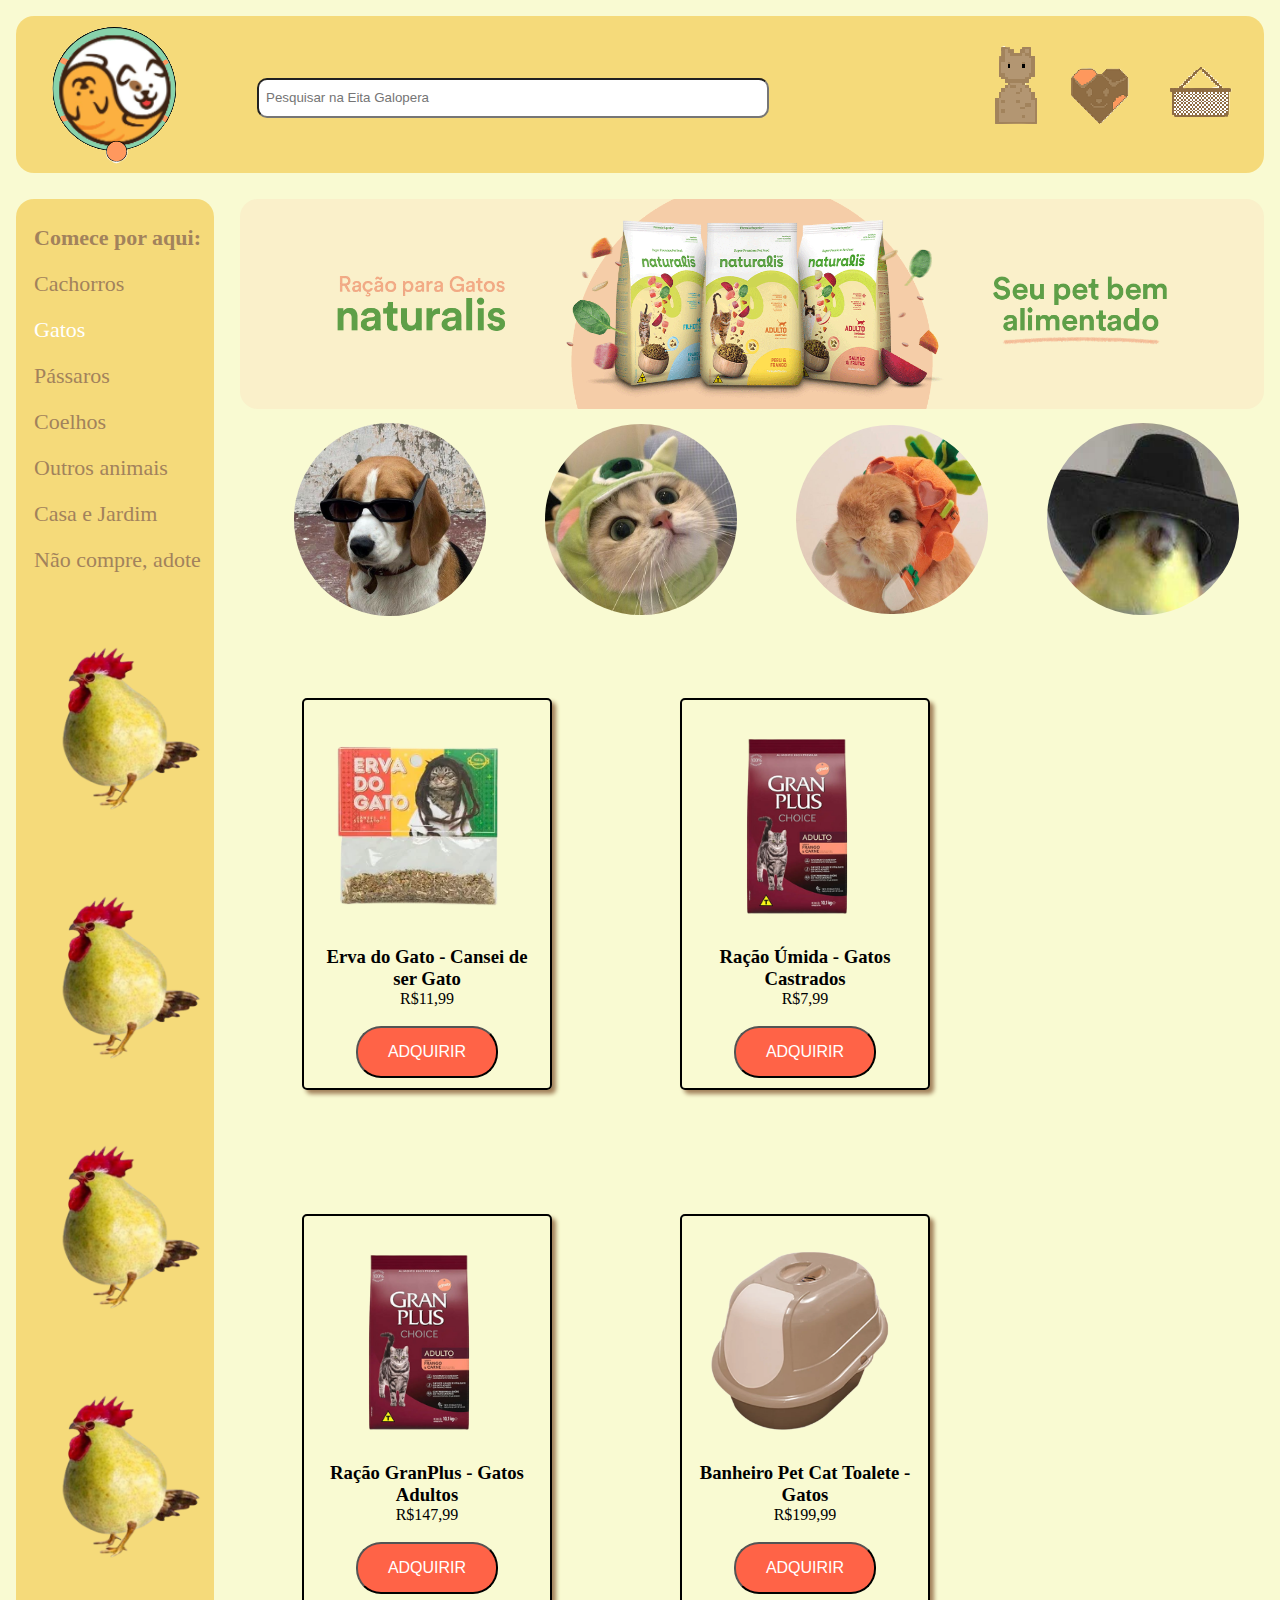
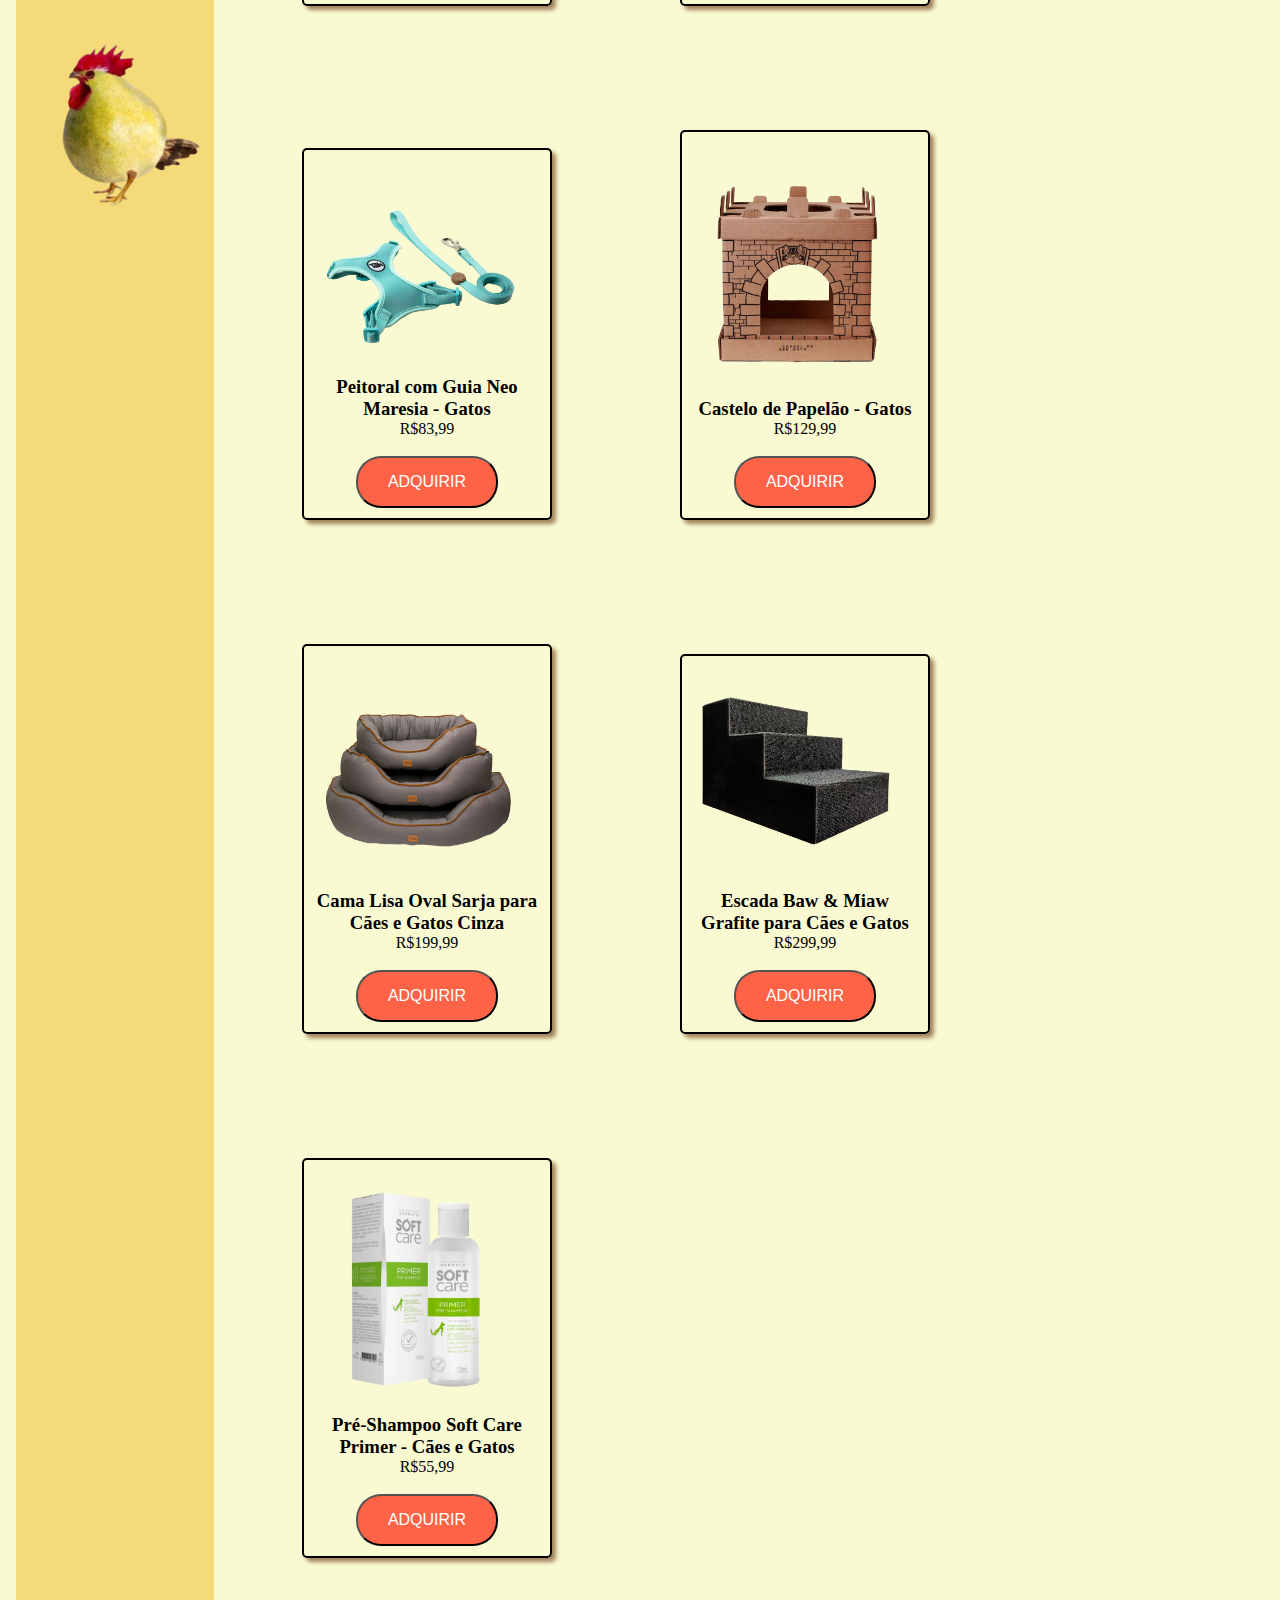
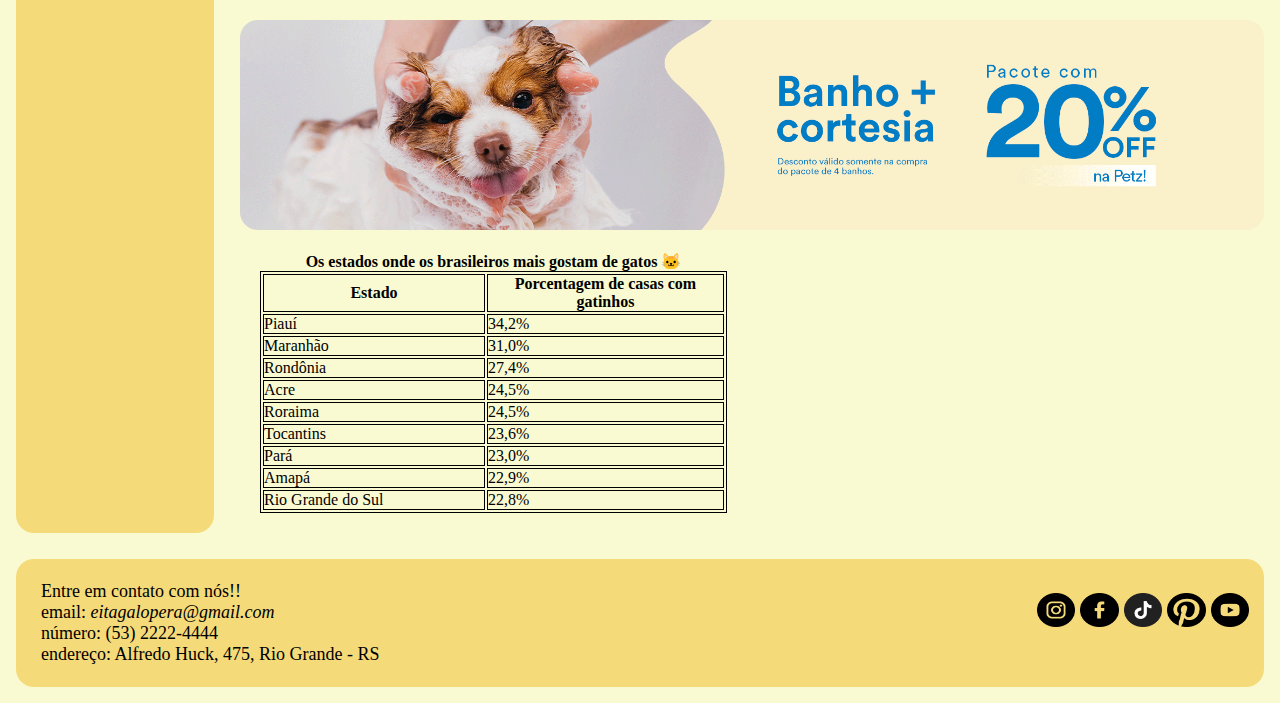
<file: petshopgatos.html>
<!DOCTYPE html>
<html lang="pt-br">
  <head>
    <meta charset="UTF-8" />
    <meta http-equiv="X-UA-Compatible" content="IE=edge" />
    <meta name="viewport" content="width=device-width, initial-scale=1.0" />
    <title>Petshop</title>
    <link rel="STYLESHEET" type="text/css" href="petshopgatos.css" />
  </head>
  <body>
    <div class="container">
      <header>
        <div class="container_header">
          <!--Colocar as imagens e a barra de pesquisa-->
          <a href="./index.html"
            ><img src="./imagens/logopetshop.png" class="logo" alt="logo"
          /></a>
          <div class="pesquisa">
            <form>
              <label for="n1"></label>
              <input
                type="text"
                id="n1"
                placeholder="  Pesquisar na Eita Galopera"
              /><br />
            </form>
          </div>
          <div class="botoes">
            <a href="login.html"
              ><img src="./imagens/logotipo2.png" alt="login"
            /></a>
            <img src="./imagens/logotipo3.png" alt="fav" />
            <img src="./imagens/logotipo4.png" alt="carrinho" />
          </div>
        </div>
      </header>
      <nav>
        <!--Barra lateral-->
        <div class="textomenu">
          <b>Comece por aqui:</b>
          <a href="./cachorro.html" title="Cachorros" class="hover"
            >Cachorros</a
          >
          <a href="./petshopgatos.html" title="Gatos" class="hover2">Gatos</a>
          <a href="./passaros.html" title="Passaros" class="hover">Pássaros</a>
          <a href="./petshopcoelhos.html" title="Coelhos" class="hover"
            >Coelhos</a
          >
          <a href="" title="Outros animais" class="hover">Outros animais</a>
          <a href="" title="Casa e Jardim" class="hover">Casa e Jardim</a>
          <a href="" title="Nao compre, adote" class="hover"
            >Não compre, adote</a
          >
          <img class="galo" src="./imagens/galopera.png" alt="galo" />
          <img class="galo" src="./imagens/galopera.png" alt="galo" />
          <img class="galo" src="./imagens/galopera.png" alt="galo" />
          <img class="galo" src="./imagens/galopera.png" alt="galo" />
          <img class="galo" src="./imagens/galopera.png" alt="galo" />
        </div>
      </nav>
      <main>
        <!--tudo do centro-->
        <img class="pimg" src="./imagens/raçãogatos.png" alt="raçao gatos" />
        <div class="icones">
          <a href="./cachorro.html">
            <img class="dogs" src="./imagens/beagledomal.jpg" alt="beagledomal"
          /></a>

          <a href="./petshopgatos.html"
            ><img class="cat" src="./imagens/gatomike.jpg" alt="gatomike"
          /></a>

          <a href="./petshopcoelhos.html"
            ><img class="coelho" src="./imagens/coelho.jpg" alt="coelhinho"
          /></a>

          <a href="./passaros.html">
            <img class="bird" src="./imagens/xama.jpg" alt="XAMA"
          /></a>
        </div>
        <div class="produtos">
          <img
            class="quadrado"
            src="./imagens/ervadegato.png"
            alt="ervadegato"
          />
          <h3>Erva do Gato - Cansei de ser Gato</h3>
          <p>R$11,99</p>
          <br />
          <button>Adquirir</button>
        </div>

        <div class="produtos">
          <img
            class="quadrado"
            src="./imagens/racaocats.png"
            alt="racaoucats"
          />
          <h3>Ração Úmida - Gatos Castrados</h3>
          <p>R$7,99</p>
          <br />
          <button>Adquirir</button>
        </div>

        <div class="produtos">
          <img class="quadrado" src="./imagens/racaocats.png" alt="racaocats" />
          <h3>Ração GranPlus - Gatos Adultos</h3>
          <p>R$147,99</p>
          <br />
          <button>Adquirir</button>
        </div>

        <div class="produtos">
          <img
            class="quadrado"
            src="./imagens/banheirocat.png"
            alt="banheirogato"
          />
          <h3>Banheiro Pet Cat Toalete - Gatos</h3>
          <p>R$199,99</p>
          <br />
          <button>Adquirir</button>
        </div>

        <div class="produtos">
          <img
            class="quadrado"
            src="./imagens/coleirinha-removebg-preview.png"
            alt="casa"
          />
          <h3>Peitoral com Guia Neo Maresia - Gatos</h3>
          <p>R$83,99</p>
          <br />
          <button>Adquirir</button>
        </div>
        <div class="produtos">
          <img class="quadrado" src="./imagens/castelinho.png" alt="castelo" />
          <h3>Castelo de Papelão - Gatos</h3>
          <p>R$129,99</p>
          <br />
          <button>Adquirir</button>
        </div>
        <div class="produtos">
          <img
            class="quadrado"
            src="./imagens/caminhaa-removebg-preview.png"
            alt="caminha"
          />
          <h3>Cama Lisa Oval Sarja para Cães e Gatos Cinza</h3>
          <p>R$199,99</p>
          <br />
          <button>Adquirir</button>
        </div>
        <div class="produtos">
          <img
            class="quadrado"
            src="./imagens/escada-removebg-preview.png"
            alt="castelo"
          />
          <h3>Escada Baw & Miaw Grafite para Cães e Gatos</h3>
          <p>R$299,99</p>
          <br />
          <button>Adquirir</button>
        </div>
        <div class="produtos">
          <img
            class="quadrado"
            src="./imagens/shampoo-removebg-preview.png"
            alt="castelo"
          />
          <h3>Pré-Shampoo Soft Care Primer - Cães e Gatos</h3>
          <p>R$55,99</p>
          <br />
          <button>Adquirir</button>
        </div>

        <img class="pimg" src="./imagens/bainho.gif" alt="bainho" />
        <p>&nbsp;</p>
        <table>
          <caption>
            <b>Os estados onde os brasileiros mais gostam de gatos 🐱</b>
          </caption>
          <thead>
            <tr>
              <th>Estado</th>
              <th>Porcentagem de casas com gatinhos</th>
            </tr>
          </thead>
          <tbody>
            <tr>
              <td>Piauí</td>
              <td>34,2%</td>
            </tr>
            <tr>
              <td>Maranhão</td>
              <td>31,0%</td>
            </tr>
            <tr>
              <td>Rondônia</td>
              <td>27,4%</td>
            </tr>
            <tr>
              <td>Acre</td>
              <td>24,5%</td>
            </tr>
            <tr>
              <td>Roraima</td>
              <td>24,5%</td>
            </tr>
            <tr>
              <td>Tocantins</td>
              <td>23,6%</td>
            </tr>
            <tr>
              <td>Pará</td>
              <td>23,0%</td>
            </tr>
            <tr>
              <td>Amapá</td>
              <td>22,9%</td>
            </tr>
            <tr>
              <td>Rio Grande do Sul</td>
              <td>22,8%</td>
            </tr>
          </tbody>
          <tfoot></tfoot>
        </table>
      </main>
      <footer>
        <!--rodape-->
        <div class="textorodape">
          Entre em contato com nós!! <br />
          email:<i> eitagalopera@gmail.com</i><br />
          número: (53) 2222-4444 <br />
          endereço: Alfredo Huck, 475, Rio Grande - RS
        </div>
        <div class="links">
          <a href="https://www.instagram.com/galo_pera._.729/" class="instagram"
            ><img class="redes" src="./imagens/instagram.png" alt="instagram"
          /></a>
          <a href="https://twitter.com/galoperaaaa" class="instagram"
            ><img class="redes" src="./imagens/facebook.png" alt="facebook"
          /></a>
          <a
            href="https://www.tiktok.com/@nickolly.x/video/7230228513599573254?q=galopera&t=1684506347280"
            class="instagram"
            ><img class="redes" src="./imagens/tiktok.png" alt="tiktok"
          /></a>
          <a
            href="https://br.pinterest.com/pin/400327854368213316/"
            class="instagram"
            ><img class="redes" src="./imagens/pinterest.png" alt="pinterest"
          /></a>
          <a href="https://www.instagram.com/galo_pera._.729/" class="instagram"
            ><img class="redes" src="./imagens/youtube.png" alt="youtube"
          /></a>
        </div>
      </footer>
    </div>
  </body>
</html>
</file>
<file: petshop111.css>
* {
  margin: 0;
  padding: 0;
  box-sizing: border-box;
}
body {
  background: #f9fad2;
}
.container {
  display: grid;
  gap: 10px;
  grid-template-columns: 1fr 4fr;
  grid-template-areas:
    "header header"
    "nav main"
    "footer footer";
  background: #f9fad2;
}
header {
  margin: 1rem;
  padding: 0;
  display: flex;
  justify-content: stretch;
  align-items: center;
  grid-area: header;
  background: #f5da7a;
  border-radius: 18px;
}
.container_header {
  display: grid;
  margin: 0;
  padding: 0;
  gap: 10px;
  grid-template-columns: 1fr 5fr 1fr;
  grid-template-areas: "logo pesquisa pesquisa pesquisa pesquisa pesquisa botoes";
}

.logo {
  display: flex;
  align-items: center;
  justify-content: center;
  margin-left: 20px;
}
nav {
  grid-area: nav;
  display: flex;
  text-align: center;
  align-items: stretch;
  justify-content: stretch;
  background: #f5da7a;
  border-radius: 18px;
  margin-right: 1rem;
  margin-top: 0;
  margin-left: 1rem;
  margin-bottom: 0;
  padding-top: 1rem;
}
main {
  grid-area: main;
  background: #f9fad2;
  border-radius: 18px;
  margin-right: 1rem;
  margin-top: 0;
  margin-left: 0;
  margin-bottom: 0;
}
.botoes {
  grid-area: botoes;
  display: flex;
  justify-content: right;
  align-items: center;
  margin-right: 30px;
}

#n1 {
  position: absolute;
  width: 40vw;
  height: 40px;
  border-radius: 10px;
}
.pesquisa {
  display: flex;
  justify-content: left;
  align-items: center;
  margin-left: 3.6rem;
  margin-bottom: 1rem;
}

.textomenu {
  text-align: left;
  font-size: 22px;
  color: #a2825c;
  margin-left: 18px;
  margin-top: 10px;
}
a {
  text-decoration: none;
  color: #a2825c;
  display: grid;
}

.hover:hover {
  background: #f1bf51;
  width: 170px;
}
.hover {
  margin-top: 20px;
}

.pimg {
  width: clamp(50px, 80vw, 300vw);
  border-radius: 18px;
}

.dogs {
  grid-area: dog;
  display: flex;
  justify-content: center;
  align-items: center;
  border-radius: 700px;
  width: clamp(15px, 15vw, 30vw);
  margin-left: 54px;
  margin-top: 20px;
  margin-bottom: 20px;
  transition: 0.5s;
}
.bimg {
  width: clamp(50px, 80vw, 300vw);
  border-radius: 18px;
}

.textorodape {
  margin-left: 25px;
  font-size: 18px;
  margin-top: 22px;
  margin-bottom: 22px;
}

footer {
  padding: 0;
  display: flex;
  justify-content: space-between;
  align-items: stretch;
  background: #f5da7a;
  grid-area: footer;
  border-radius: 18px;
  margin: 1rem;
}

.links {
  margin: 0;
  padding: 0;
  margin-right: 25px;
  margin-top: -10px;
  display: grid;
  grid-template-columns: 5fr;
  grid-template-areas: "insta face tiktok rafaela youtube";
  gap: 5px;
}
.instagram {
  width: 3vw;
  height: 4vh;
  margin-top: 22px;
}

.redes {
  width: 3vw;
  height: 2.7vw;
  margin-top: 22px;
  margin-left: 10px;
}
.galo {
  width: 14vw;
  margin-top: 5vw;
}

button {
  display: inline-block;
  background-color: tomato;
  color: white;
  text-transform: uppercase;
  padding: 15px 30px;
  border-radius: 25px;
  font-size: 16px;
  text-decoration: none;
  position: relative;
  overflow: hidden;
}
.produtos {
  display: inline-block;
  text-align: center;
  margin: 62px;
  padding: 10px;
  border: 2px solid;
  border-radius: 5px;

  box-shadow: 4px 4px 4px #a2825c;
  width: clamp(180px, 20vw, 250px);
}

.quadrado {
  width: clamp(100px, 15vw, 30vw);
  margin-left: -17px;
  margin-top: 20px;
  margin-bottom: 20px;
}

@media (max-width: 900px) {
  #n1 {
    display: none;
  }
  .container {
    display: grid;
    grid-template-columns: 1fr;
    grid-template-areas:
      "header"
      "nav"
      "main"
      "footer";
  }

  .textomenu {
    display: flex;
    flex-direction: row;
    font-size: 19px;
    gap: 14px;
  }
  .icones {
    flex-direction: column;
    width: 75px;
    display: grid;
  }
  .pimg {
    display: none;
  }
  .galo {
    display: none;
  }
  .textomenu {
    font-size: 20px;
    display: flex;
    justify-content: center;
    align-items: center;
    margin-top: -0.5rem;
    margin-bottom: 1rem;
    gap: 30px;
    margin-right: 0.5rem;
  }
}

@media (max-width: 650px) {
  #n1 {
    display: none;
  }

  .container {
    display: grid;
    grid-template-columns: 1fr;
    grid-template-areas:
      "header"
      "main"
      "nav"
      "footer";
  }
  .container_header {
    display: grid;
    width: 100%;
    height: 150px;
    grid-template-columns: 1fr 1fr;
    grid-template-areas: "logo botoes";
  }

  .textomenu {
    display: flex;
    flex-direction: row;
    font-size: 19px;
    gap: 14px;
  }
  .pimg {
    display: none;
  }
  .galo {
    display: none;
  }
  .textomenu {
    font-size: 15px;
    display: flex;
    justify-content: center;
    align-items: center;
    margin-top: -0.5rem;
    margin-bottom: 1rem;
  }
}

.icones {
  margin: 0;
  padding: 0;
  margin-right: 25px;
  margin-top: -10px;
  display: grid;
  grid-template-columns: 4fr;
  grid-template-areas: "dog cat coelho bird";
  gap: 5px;
}

.cat {
  grid-area: cat;
  display: flex;
  justify-content: center;
  align-items: center;
  border-radius: 700px;
  width: clamp(15px, 15vw, 30vw);
  margin-left: 54px;
  margin-top: 20px;
  margin-bottom: 20px;
  transition: 0.5s;
}
.coelho {
  grid-area: coelho;
  display: flex;
  justify-content: center;
  align-items: center;
  border-radius: 700px;
  width: clamp(15px, 15vw, 30vw);
  margin-left: 54px;
  margin-top: 20px;
  margin-bottom: 20px;
  transition: 0.5s;
}

.bird {
  grid-area: bird;
  display: flex;
  justify-content: center;
  align-items: center;
  border-radius: 700px;
  width: clamp(15px, 15vw, 30vw);
  margin-left: 54px;
  margin-top: 20px;
  margin-bottom: 20px;
  transition: 0.5s;
}

.cat:hover,
.dogs:hover,
.bird:hover,
.coelho:hover {
  transition: 0.5s;
  opacity: 0.5;
}

.telesena {
  width: 200px;
  height: 100px;
}

button:hover {
  transition: 0.5s;
  background-color: rgb(179, 65, 65);
}

button {
  transition: 0.5s;
}
</file>
<file: style.css>
@import url("https://fonts.googleapis.com/css2?family=Inter:wght@300;400;500;600&display=swap");
* {
  padding: 0;
  margin: 0;
  box-sizing: border-box;
  font-family: "Inter", sans-serif;
}
main {
  width: 100%;
  height: 100vh;
  display: flex;
  justify-content: center;
  align-items: center;
  background: #f9fad2;
}
.container {
  width: 100%;
  height: 90vh;
  display: flex;
}

.form {
  width: 50%;
  display: flex;
  justify-content: center;
  align-items: center;
  flex-direction: row;
  background-color: #fff;
  padding: 3rem;
  margin-left: 300px;
}

.form-header {
  margin-bottom: 3rem;
  display: flex;
  justify-content: space-between;
}

.login-button button {
  border: none;
  background-color: #a2825c;
  padding: 0.4rem 1rem;
  border-radius: 5px;
  cursor: pointer;
}

.login-button button:hover {
  background-color: #90724e;
}

.login-button button a {
  text-decoration: none;
  font-weight: 500;
  color: #fff;
}

.form-header h1::after {
  content: "";
  display: block;
  width: 5rem;
  height: 0.3rem;
  background-color: #a2825c;
  margin: 0 auto;
  position: absolute;
  border-radius: 10px;
}

.input-group {
  display: flex;
  flex-wrap: wrap;
  justify-content: space-between;
  padding: 1rem 0;
}

.input-box {
  display: flex;
  flex-direction: column;
  margin-bottom: 1.1rem;
}

.input-box input {
  margin: 0.6rem 0;
  padding: 0.8rem 1.2rem;
  border: none;
  border-radius: 10px;
  box-shadow: 1px 1px 6px #0000001c;
}

.input-box input:hover {
  background-color: #eeeeee75;
}

.input-box input:focus-visible {
  outline: 1px solid #6c636c;
}
.input-box label,
.gender-title h6 {
  font-size: 0.75rem;
  font-weight: 600;
  color: #000000c0;
}
.input-box input::placeholder {
  color: #000000be;
}
.gender-group {
  display: flex;
  justify-content: space-between;
  margin-top: 0.62rem;
  padding: 0 0.5rem;
}

.gender-input {
  display: flex;
  align-items: center;
}

.gender-input input {
  margin-right: 0.35rem;
}
.gender-input label {
  font-size: 0.81rem;
  font-weight: 600;
  color: #000000c0;
}
.continue-button button {
  width: 100%;
  margin-top: 2.5rem;
  border: none;
  background-color: #6c63ff;
  padding: 0.62rem;
  border-radius: 5px;
  cursor: pointer;
}

.continue-button button:hover {
  background-color: #6b63fff1;
}

.continue-button button a {
  text-decoration: none;
  font-size: 0.93rem;
  font-weight: 500;
  color: #fff;
}

.casinha,
.logo {
  display: flex;
  justify-content: center;
  text-align: center;
  align-items: center;
  width: 5rem;
  height: 5rem;
  border-radius: 300px;
  background-color: transparent;
  border: transparent;
}
footer {
  padding: 0;
  display: flex;
  justify-content: space-between;
  align-items: stretch;
  grid-area: footer;
  border-radius: 18px;
  margin: 1rem;
}

@media (max-width: 1030px) {
  main {
    width: 100%;
    height: 100%;
    display: flex;
    background: #fff;
    padding: 0;
    text-align: center;
    margin: 0px 300px 0px 0px;
  }
  .container {
    width: 100%;
    height: 100%;
    display: flex;
    justify-content: center;
    align-items: center;
  }

  .form {
    width: 100%;
    display: flex;
    justify-content: center;
    align-items: center;
    background-color: #fff;
    padding: 3rem;
  }
  footer {
    display: flex;
    align-items: center;
    justify-content: center;
    width: 100%;
    height: 10vh;
  }
}
</file>
<file: passaros.css>
* {
  margin: 0;
  padding: 0;
  box-sizing: border-box;
}
body {
  background: #f9fad2;
}
.container {
  display: grid;
  gap: 10px;
  grid-template-columns: 1fr 4fr;
  grid-template-areas:
    "header header"
    "nav main"
    "footer footer";
  background: #f9fad2;
}
header {
  margin: 1rem;
  padding: 0;
  display: flex;
  justify-content: stretch;
  align-items: center;
  grid-area: header;
  background: #f5da7a;
  border-radius: 18px;
}
.container_header {
  display: grid;
  margin: 0;
  padding: 0;
  gap: 10px;
  grid-template-columns: 1fr 5fr 1fr;
  grid-template-areas: "logo pesquisa pesquisa pesquisa pesquisa pesquisa botoes";
}

.logo {
  display: flex;
  align-items: center;
  justify-content: center;
  margin-left: 20px;
}
nav {
  grid-area: nav;
  background: #f5da7a;
  border-radius: 18px;
  margin-right: 1rem;
  margin-top: 0;
  margin-left: 1rem;
  margin-bottom: 0;
  padding-top: 1rem;
}
main {
  grid-area: main;
  background: #f9fad2;
  border-radius: 18px;
  margin-right: 1rem;
  margin-top: 0;
  margin-left: 0;
  margin-bottom: 0;
}
.botoes {
  grid-area: botoes;
  display: flex;
  justify-content: right;
  align-items: center;
  margin-right: 30px;
}

#n1 {
  position: absolute;
  width: 40vw;
  height: 40px;
  border-radius: 10px;
}
.pesquisa {
  display: flex;
  justify-content: left;
  align-items: center;
  margin-left: 3.6rem;
  margin-bottom: 1rem;
}

.textomenu {
  text-align: left;
  font-size: 22px;
  color: #a2825c;
  margin-left: 18px;
  margin-top: 10px;
}
a {
  text-decoration: none;
  color: #a2825c;
  display: grid;
}

.hover:hover {
  background: #f1bf51;
  width: 170px;
}
.hover2 {
  color: white;
  width: 170px;
  margin-top: 20px;
}
.hover {
  margin-top: 20px;
}

.pimg {
  width: clamp(50px, 80vw, 300vw);
  border-radius: 18px;
}

.dogs {
  border-radius: 700px;
  width: clamp(15px, 15vw, 30vw);
  margin-left: 54px;
  margin-top: 20px;
  margin-bottom: 20px;
  transition: 0.5s;
}
.bimg {
  width: clamp(50px, 80vw, 300vw);
  border-radius: 18px;
}

.textorodape {
  margin-left: 25px;
  font-size: 18px;
  margin-top: 22px;
  margin-bottom: 22px;
}

footer {
  padding: 0;
  display: flex;
  justify-content: space-between;
  align-items: stretch;
  background: #f5da7a;
  grid-area: footer;
  border-radius: 18px;
  margin: 1rem;
}

.links {
  margin: 0;
  padding: 0;
  margin-right: 25px;
  margin-top: -10px;
  display: grid;
  grid-template-columns: 5fr;
  grid-template-areas: "insta face tiktok rafaela youtube";
  gap: 5px;
}
.instagram {
  width: 3vw;
  height: 4vh;
  margin-top: 22px;
}

.redes {
  width: 3vw;
  height: 2.7vw;
  margin-top: 22px;
  margin-left: 10px;
}
.galo {
  width: 14vw;
  margin-top: 5vw;
}

button {
  display: inline-block;
  background-color: tomato;
  color: white;
  text-transform: uppercase;
  padding: 15px 30px;
  border-radius: 25px;
  font-size: 16px;
  text-decoration: none;
  position: relative;
  overflow: hidden;
}
.produtos {
  display: inline-block;
  text-align: center;
  margin: 62px;
  padding: 10px;
  border: 2px solid;
  border-radius: 5px;
  box-shadow: 4px 4px 4px #a2825c;
  width: clamp(180px, 20vw, 250px);
}

.quadrado {
  width: clamp(100px, 15vw, 30vw);
  margin-left: -17px;
  margin-top: 20px;
  margin-bottom: 20px;
}

.borda {
  border: 5px solid #f5da7a;
  background-color: #f5da7a;
  border-radius: 700px;
  display: flex;
  align-items: center;
  justify-content: center;
  padding: 20px 20px 20px 20px;
  margin-bottom: 20px;
}

.borda2 {
  margin-left: -40px;
}
.icones {
  margin: 0;
  padding: 0;
  margin-right: 25px;
  margin-top: -10px;
  display: grid;
  grid-template-columns: 4fr;
  grid-template-areas: "dog cat coelho bird";
  gap: 5px;
}
.titulo {
  padding: 20px 20px 20px 20px;
}

.cat {
  grid-area: cat;
  display: flex;
  justify-content: center;
  align-items: center;
  border-radius: 700px;
  width: clamp(15px, 15vw, 30vw);
  margin-left: 54px;
  margin-top: 20px;
  margin-bottom: 20px;
  transition: 0.5s;
}
.coelho {
  grid-area: coelho;
  display: flex;
  justify-content: center;
  align-items: center;
  border-radius: 700px;
  width: clamp(15px, 15vw, 30vw);
  margin-left: 54px;
  margin-top: 20px;
  margin-bottom: 20px;
  transition: 0.5s;
}

.bird {
  grid-area: bird;
  display: flex;
  justify-content: center;
  align-items: center;
  border-radius: 700px;
  width: clamp(15px, 15vw, 30vw);
  margin-left: 54px;
  margin-top: 20px;
  margin-bottom: 20px;
  transition: 0.5s;
}

.cat:hover,
.dogs:hover,
.bird:hover,
.coelho:hover {
  transition: 0.5s;
  opacity: 0.5;
}

button:hover {
  transition: 0.5s;
  background-color: rgb(179, 65, 65);
}

button {
  transition: 0.5s;
}

@media (max-width: 900px) {
  #n1 {
    display: none;
  }
  .container {
    display: grid;
    grid-template-columns: 1fr;
    grid-template-areas:
      "header"
      "nav"
      "main"
      "footer";
  }

  .textomenu {
    display: flex;
    flex-direction: row;
    font-size: 19px;
    gap: 14px;
  }
  .icones {
    flex-direction: column;
    width: 75px;
    display: grid;
  }
  .pimg {
    display: none;
  }
  .galo {
    display: none;
  }
  .textomenu {
    font-size: 20px;
    display: flex;
    justify-content: center;
    align-items: center;
    margin-top: -0.5rem;
    margin-bottom: 1rem;
    gap: 30px;
    margin-right: 0.5rem;
  }
}

@media (max-width: 650px) {
  #n1 {
    display: none;
  }

  .container {
    display: grid;
    grid-template-columns: 1fr;
    grid-template-areas:
      "header"
      "main"
      "nav"
      "footer";
  }
  .container_header {
    display: grid;
    width: 100%;
    height: 150px;
    grid-template-columns: 1fr 1fr;
    grid-template-areas: "logo botoes";
  }

  .textomenu {
    display: flex;
    flex-direction: row;
    font-size: 19px;
    gap: 14px;
  }
  .pimg {
    display: none;
  }
  .galo {
    display: none;
  }
  .textomenu {
    font-size: 15px;
    display: flex;
    justify-content: center;
    align-items: center;
    margin-top: -0.5rem;
    margin-bottom: 1rem;
  }
}
</file>
<file: petshopcoelhos.css>
* {
  margin: 0;
  padding: 0;
  box-sizing: border-box;
}
body {
  background: #f9fad2;
}
.container {
  display: grid;
  gap: 10px;
  grid-template-columns: 1fr 4fr;
  grid-template-areas:
    "header header"
    "nav main"
    "footer footer";
  background: #f9fad2;
}
header {
  margin: 1rem;
  padding: 0;
  display: flex;
  justify-content: stretch;
  align-items: center;
  grid-area: header;
  background: #f5da7a;
  border-radius: 18px;
}
.container_header {
  display: grid;
  margin: 0;
  padding: 0;
  gap: 10px;
  grid-template-columns: 1fr 5fr 1fr;
  grid-template-areas: "logo pesquisa pesquisa pesquisa pesquisa pesquisa botoes";
}

.logo {
  display: flex;
  align-items: center;
  justify-content: center;
  margin-left: 20px;
}
nav {
  grid-area: nav;
  background: #f5da7a;
  border-radius: 18px;
  margin-right: 1rem;
  margin-top: 0;
  margin-left: 1rem;
  margin-bottom: 0;
  padding-top: 1rem;
}
main {
  grid-area: main;
  background: #f9fad2;
  border-radius: 18px;
  margin-right: 1rem;
  margin-top: 0;
  margin-left: 0;
  margin-bottom: 0;
}
.botoes {
  grid-area: botoes;
  display: flex;
  justify-content: right;
  align-items: center;
  margin-right: 30px;
}

#n1 {
  position: absolute;
  width: 40vw;
  height: 40px;
  border-radius: 10px;
}
.pesquisa {
  display: flex;
  justify-content: left;
  align-items: center;
  margin-left: 3.6rem;
  margin-bottom: 1rem;
}

.textomenu {
  text-align: left;
  font-size: 22px;
  color: #a2825c;
  margin-left: 18px;
  margin-top: 10px;
}
a {
  text-decoration: none;
  color: #a2825c;
  display: grid;
}

.hover:hover {
  background: #f1bf51;
  width: 170px;
}
.hover {
  margin-top: 20px;
}

.pimg {
  width: clamp(50px, 80vw, 300vw);
  border-radius: 18px;
}
.hover2 {
  color: white;
  width: 170px;
  margin-top: 20px;
}

.dogs {
  border-radius: 700px;
  width: clamp(15px, 15vw, 30vw);
  margin-left: 54px;
  margin-top: 20px;
  margin-bottom: 20px;
  transition: 0.5s;
}
.bimg {
  width: clamp(50px, 80vw, 300vw);
  border-radius: 18px;
}

.textorodape {
  margin-left: 25px;
  font-size: 18px;
  margin-top: 22px;
  margin-bottom: 22px;
}

footer {
  padding: 0;
  display: flex;
  justify-content: space-between;
  align-items: stretch;
  background: #f5da7a;
  grid-area: footer;
  border-radius: 18px;
  margin: 1rem;
}

.links {
  margin: 0;
  padding: 0;
  margin-right: 25px;
  margin-top: -10px;
  display: grid;
  grid-template-columns: 5fr;
  grid-template-areas: "insta face tiktok rafaela youtube";
  gap: 5px;
}
.instagram {
  width: 3vw;
  height: 4vh;
  margin-top: 22px;
}

.redes {
  width: 3vw;
  height: 2.7vw;
  margin-top: 22px;
  margin-left: 10px;
}
.galo {
  width: 14vw;
  margin-top: 5vw;
}

button {
  display: inline-block;
  background-color: tomato;
  color: white;
  text-transform: uppercase;
  padding: 15px 30px;
  border-radius: 25px;
  font-size: 16px;
  text-decoration: none;
  position: relative;
  overflow: hidden;
}
.produtos {
  display: inline-block;
  text-align: center;
  margin: 62px;
  padding: 10px;
  border: 2px solid;
  border-radius: 5px;
  box-shadow: 4px 4px 4px #a2825c;
  width: clamp(180px, 20vw, 250px);
}

.quadrado {
  width: clamp(100px, 15vw, 30vw);
  margin-left: -17px;
  margin-top: 20px;
  margin-bottom: 20px;
}
table,
th,
td {
  margin-bottom: 10px;
}

#gatos {
  background: #f9fad2;
}

.icones {
  margin: 0;
  padding: 0;
  margin-right: 25px;
  margin-top: -10px;
  display: grid;
  grid-template-columns: 4fr;
  grid-template-areas: "dog cat coelho bird";
  gap: 5px;
}

.cat {
  grid-area: cat;
  display: flex;
  justify-content: center;
  align-items: center;
  border-radius: 700px;
  width: clamp(15px, 15vw, 30vw);
  margin-left: 54px;
  margin-top: 20px;
  margin-bottom: 20px;
  transition: 0.5s;
}
.coelho {
  grid-area: coelho;
  display: flex;
  justify-content: center;
  align-items: center;
  border-radius: 700px;
  width: clamp(15px, 15vw, 30vw);
  margin-left: 54px;
  margin-top: 20px;
  margin-bottom: 20px;
  transition: 0.5s;
}

.bird {
  grid-area: bird;
  display: flex;
  justify-content: center;
  align-items: center;
  border-radius: 700px;
  width: clamp(15px, 15vw, 30vw);
  margin-left: 54px;
  margin-top: 20px;
  margin-bottom: 20px;
  transition: 0.5s;
}

.cat:hover,
.dogs:hover,
.bird:hover,
.coelho:hover {
  transition: 0.5s;
  opacity: 0.5;
}

button:hover {
  transition: 0.5s;
  background-color: rgb(179, 65, 65);
}

button {
  transition: 0.5s;
}

iframe,
.texto_video {
  display: flex;
  justify-content: center;
  text-align: center;
  align-items: center;
  margin: 40px 40px 40px 40px;
}

@media (max-width: 900px) {
  #n1 {
    display: none;
  }
  .container {
    display: grid;
    grid-template-columns: 1fr;
    grid-template-areas:
      "header"
      "nav"
      "main"
      "footer";
  }

  .textomenu {
    display: flex;
    flex-direction: row;
    font-size: 19px;
    gap: 14px;
  }
  .icones {
    flex-direction: column;
    width: 75px;
    display: grid;
  }
  .pimg {
    display: none;
  }
  .galo {
    display: none;
  }
  .textomenu {
    font-size: 20px;
    display: flex;
    justify-content: center;
    align-items: center;
    margin-top: -0.5rem;
    margin-bottom: 1rem;
    gap: 30px;
    margin-right: 0.5rem;
  }
}

@media (max-width: 650px) {
  #n1 {
    display: none;
  }

  .container {
    display: grid;
    grid-template-columns: 1fr;
    grid-template-areas:
      "header"
      "main"
      "nav"
      "footer";
  }
  .container_header {
    display: grid;
    width: 100%;
    height: 150px;
    grid-template-columns: 1fr 1fr;
    grid-template-areas: "logo botoes";
  }

  .textomenu {
    display: flex;
    flex-direction: row;
    font-size: 19px;
    gap: 14px;
  }
  .pimg {
    display: none;
  }
  .galo {
    display: none;
  }
  .textomenu {
    font-size: 15px;
    display: flex;
    justify-content: center;
    align-items: center;
    margin-top: -0.5rem;
    margin-bottom: 1rem;
  }
}
</file>
<file: petshopgatos.css>
* {
  margin: 0;
  padding: 0;
  box-sizing: border-box;
}
body {
  background: #f9fad2;
}
.container {
  display: grid;
  gap: 10px;
  grid-template-columns: 1fr 4fr;
  grid-template-areas:
    "header header"
    "nav main"
    "footer footer";
  background: #f9fad2;
}
header {
  margin: 1rem;
  padding: 0;
  display: flex;
  justify-content: stretch;
  align-items: center;
  grid-area: header;
  background: #f5da7a;
  border-radius: 18px;
}
.container_header {
  display: grid;
  margin: 0;
  padding: 0;
  gap: 10px;
  grid-template-columns: 1fr 5fr 1fr;
  grid-template-areas: "logo pesquisa pesquisa pesquisa pesquisa pesquisa botoes";
}

.logo {
  display: flex;
  align-items: center;
  justify-content: center;
  margin-left: 20px;
}
nav {
  grid-area: nav;
  background: #f5da7a;
  border-radius: 18px;
  margin-right: 1rem;
  margin-top: 0;
  margin-left: 1rem;
  margin-bottom: 0;
  padding-top: 1rem;
}
main {
  grid-area: main;
  background: #f9fad2;
  border-radius: 18px;
  margin-right: 1rem;
  margin-top: 0;
  margin-left: 0;
  margin-bottom: 0;
}
.botoes {
  grid-area: botoes;
  display: flex;
  justify-content: right;
  align-items: center;
  margin-right: 30px;
}

#n1 {
  position: absolute;
  width: 40vw;
  height: 40px;
  border-radius: 10px;
}
.pesquisa {
  display: flex;
  justify-content: left;
  align-items: center;
  margin-left: 3.6rem;
  margin-bottom: 1rem;
}

.textomenu {
  text-align: left;
  font-size: 22px;
  color: #a2825c;
  margin-left: 18px;
  margin-top: 10px;
}
a {
  text-decoration: none;
  color: #a2825c;
  display: grid;
}

.hover:hover {
  background: #f1bf51;
  width: 170px;
}
.hover {
  margin-top: 20px;
}

.pimg {
  width: clamp(50px, 80vw, 300vw);
  border-radius: 18px;
}

.dogs {
  border-radius: 700px;
  width: clamp(15px, 15vw, 30vw);
  margin-left: 54px;
  margin-top: 20px;
  margin-bottom: 20px;
  transition: 0.5s;
}
.bimg {
  width: clamp(50px, 80vw, 300vw);
  border-radius: 18px;
}
.hover2 {
  color: white;
  width: 170px;
  margin-top: 20px;
}

.textorodape {
  margin-left: 25px;
  font-size: 18px;
  margin-top: 22px;
  margin-bottom: 22px;
}

footer {
  padding: 0;
  display: flex;
  justify-content: space-between;
  align-items: stretch;
  background: #f5da7a;
  grid-area: footer;
  border-radius: 18px;
  margin: 1rem;
}

.links {
  margin: 0;
  padding: 0;
  margin-right: 25px;
  margin-top: -10px;
  display: grid;
  grid-template-columns: 5fr;
  grid-template-areas: "insta face tiktok rafaela youtube";
  gap: 5px;
}
.instagram {
  width: 3vw;
  height: 4vh;
  margin-top: 22px;
}

.redes {
  width: 3vw;
  height: 2.7vw;
  margin-top: 22px;
  margin-left: 10px;
}
.galo {
  width: 14vw;
  margin-top: 5vw;
}

button {
  display: inline-block;
  background-color: tomato;
  color: white;
  text-transform: uppercase;
  padding: 15px 30px;
  border-radius: 25px;
  font-size: 16px;
  text-decoration: none;
  position: relative;
  overflow: hidden;
}
.produtos {
  display: inline-block;
  text-align: center;
  margin: 62px;
  padding: 10px;
  border: 2px solid;
  border-radius: 5px;
  box-shadow: 4px 4px 4px #a2825c;
  width: clamp(180px, 20vw, 250px);
}

.quadrado {
  width: clamp(100px, 15vw, 30vw);
  margin-left: -17px;
  margin-top: 20px;
  margin-bottom: 20px;
}
table,
th,
td {
  margin: 2px;
  width: 467px;
  border: 1px solid black;
}

table {
  margin: 0px 20px 20px 20px;
}

#gatos {
  background: #f9fad2;
}

.icones {
  margin: 0;
  padding: 0;
  margin-right: 25px;
  margin-top: -10px;
  display: grid;
  grid-template-columns: 4fr;
  grid-template-areas: "dog cat coelho bird";
  gap: 5px;
}

.cat {
  grid-area: cat;
  display: flex;
  justify-content: center;
  align-items: center;
  border-radius: 700px;
  width: clamp(15px, 15vw, 30vw);
  margin-left: 54px;
  margin-top: 20px;
  margin-bottom: 20px;
  transition: 0.5s;
}
.coelho {
  grid-area: coelho;
  display: flex;
  justify-content: center;
  align-items: center;
  border-radius: 700px;
  width: clamp(15px, 15vw, 30vw);
  margin-left: 54px;
  margin-top: 20px;
  margin-bottom: 20px;
  transition: 0.5s;
}

.bird {
  grid-area: bird;
  display: flex;
  justify-content: center;
  align-items: center;
  border-radius: 700px;
  width: clamp(15px, 15vw, 30vw);
  margin-left: 54px;
  margin-top: 20px;
  margin-bottom: 20px;
  transition: 0.5s;
}

.cat:hover,
.dogs:hover,
.bird:hover,
.coelho:hover {
  transition: 0.5s;
  opacity: 0.5;
}

button:hover {
  transition: 0.5s;
  background-color: rgb(179, 65, 65);
}

button {
  transition: 0.5s;
}

@media (max-width: 900px) {
  #n1 {
    display: none;
  }
  .container {
    display: grid;
    grid-template-columns: 1fr;
    grid-template-areas:
      "header"
      "nav"
      "main"
      "footer";
  }

  .textomenu {
    display: flex;
    flex-direction: row;
    font-size: 19px;
    gap: 14px;
  }
  .icones {
    flex-direction: column;
    width: 75px;
    display: grid;
  }
  .pimg {
    display: none;
  }
  .galo {
    display: none;
  }
  .textomenu {
    font-size: 20px;
    display: flex;
    justify-content: center;
    align-items: center;
    margin-top: -0.5rem;
    margin-bottom: 1rem;
    gap: 30px;
    margin-right: 0.5rem;
  }
}

@media (max-width: 650px) {
  #n1 {
    display: none;
  }

  .container {
    display: grid;
    grid-template-columns: 1fr;
    grid-template-areas:
      "header"
      "main"
      "nav"
      "footer";
  }
  .container_header {
    display: grid;
    width: 100%;
    height: 150px;
    grid-template-columns: 1fr 1fr;
    grid-template-areas: "logo botoes";
  }

  .textomenu {
    display: flex;
    flex-direction: row;
    font-size: 19px;
    gap: 14px;
  }
  .pimg {
    display: none;
  }
  .galo {
    display: none;
  }
  .textomenu {
    font-size: 15px;
    display: flex;
    justify-content: center;
    align-items: center;
    margin-top: -0.5rem;
    margin-bottom: 1rem;
  }
}
</file>
